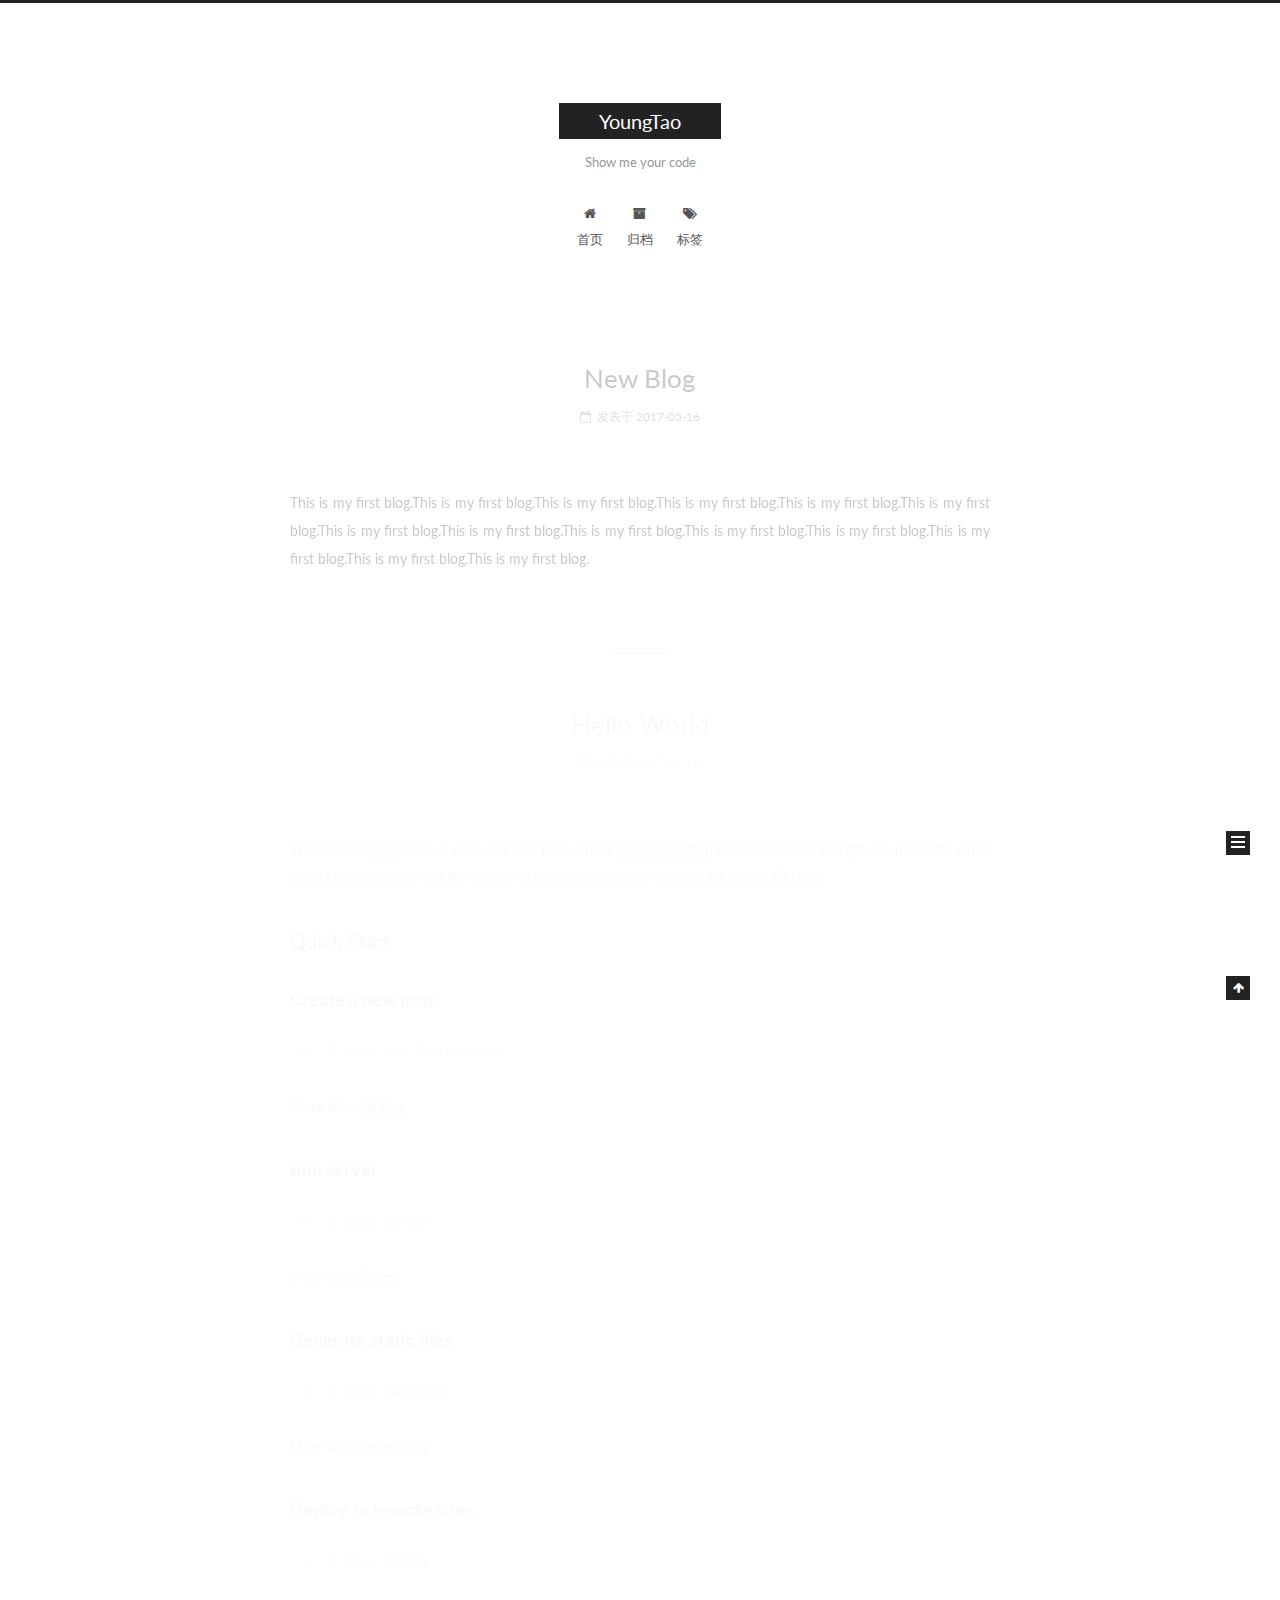
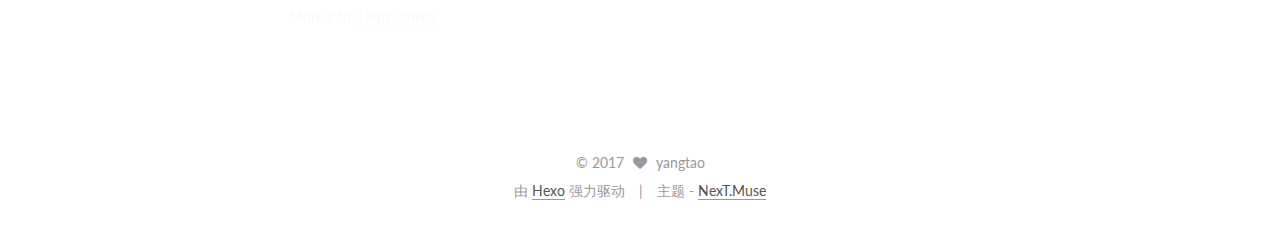
<file: index.html>
<!doctype html>



  


<html class="theme-next muse use-motion" lang="zh-Hans">
<head>
  <meta charset="UTF-8"/>
<meta http-equiv="X-UA-Compatible" content="IE=edge" />
<meta name="viewport" content="width=device-width, initial-scale=1, maximum-scale=1"/>






<meta http-equiv="Cache-Control" content="no-transform" />
<meta http-equiv="Cache-Control" content="no-siteapp" />















  
  
  <link href="/lib/fancybox/source/jquery.fancybox.css?v=2.1.5" rel="stylesheet" type="text/css" />




  
  
  
  

  
    
    
  

  

  

  

  

  
    
    
    <link href="//fonts.googleapis.com/css?family=Lato:300,300italic,400,400italic,700,700italic&subset=latin,latin-ext" rel="stylesheet" type="text/css">
  






<link href="/lib/font-awesome/css/font-awesome.min.css?v=4.6.2" rel="stylesheet" type="text/css" />

<link href="/css/main.css?v=5.1.1" rel="stylesheet" type="text/css" />


  <meta name="keywords" content="Hexo, NexT" />








  <link rel="shortcut icon" type="image/x-icon" href="/favicon.ico?v=5.1.1" />






<meta name="description" content="Nothing is impossible">
<meta property="og:type" content="website">
<meta property="og:title" content="YoungTao">
<meta property="og:url" content="http://yoursite.com/index.html">
<meta property="og:site_name" content="YoungTao">
<meta property="og:description" content="Nothing is impossible">
<meta name="twitter:card" content="summary">
<meta name="twitter:title" content="YoungTao">
<meta name="twitter:description" content="Nothing is impossible">



<script type="text/javascript" id="hexo.configurations">
  var NexT = window.NexT || {};
  var CONFIG = {
    root: '/',
    scheme: 'Muse',
    sidebar: {"position":"left","display":"post","offset":12,"offset_float":0,"b2t":false,"scrollpercent":false},
    fancybox: true,
    motion: true,
    duoshuo: {
      userId: '0',
      author: '博主'
    },
    algolia: {
      applicationID: '',
      apiKey: '',
      indexName: '',
      hits: {"per_page":10},
      labels: {"input_placeholder":"Search for Posts","hits_empty":"We didn't find any results for the search: ${query}","hits_stats":"${hits} results found in ${time} ms"}
    }
  };
</script>



  <link rel="canonical" href="http://yoursite.com/"/>





  <title>YoungTao</title>
</head>

<body itemscope itemtype="http://schema.org/WebPage" lang="zh-Hans">

  















  
  
    
  

  <div class="container sidebar-position-left 
   page-home 
 ">
    <div class="headband"></div>

    <header id="header" class="header" itemscope itemtype="http://schema.org/WPHeader">
      <div class="header-inner"><div class="site-brand-wrapper">
  <div class="site-meta ">
    

    <div class="custom-logo-site-title">
      <a href="/"  class="brand" rel="start">
        <span class="logo-line-before"><i></i></span>
        <span class="site-title">YoungTao</span>
        <span class="logo-line-after"><i></i></span>
      </a>
    </div>
      
        <p class="site-subtitle">Show me your code</p>
      
  </div>

  <div class="site-nav-toggle">
    <button>
      <span class="btn-bar"></span>
      <span class="btn-bar"></span>
      <span class="btn-bar"></span>
    </button>
  </div>
</div>

<nav class="site-nav">
  

  
    <ul id="menu" class="menu">
      
        
        <li class="menu-item menu-item-home">
          <a href="/" rel="section">
            
              <i class="menu-item-icon fa fa-fw fa-home"></i> <br />
            
            首页
          </a>
        </li>
      
        
        <li class="menu-item menu-item-archives">
          <a href="/archives" rel="section">
            
              <i class="menu-item-icon fa fa-fw fa-archive"></i> <br />
            
            归档
          </a>
        </li>
      
        
        <li class="menu-item menu-item-tags">
          <a href="/tags" rel="section">
            
              <i class="menu-item-icon fa fa-fw fa-tags"></i> <br />
            
            标签
          </a>
        </li>
      

      
    </ul>
  

  
</nav>



 </div>
    </header>

    <main id="main" class="main">
      <div class="main-inner">
        <div class="content-wrap">
          <div id="content" class="content">
            
  <section id="posts" class="posts-expand">
    
      

  

  
  
  

  <article class="post post-type-normal " itemscope itemtype="http://schema.org/Article">
    <link itemprop="mainEntityOfPage" href="http://yoursite.com/2017/05/16/New-Blog/">

    <span hidden itemprop="author" itemscope itemtype="http://schema.org/Person">
      <meta itemprop="name" content="yangtao">
      <meta itemprop="description" content="">
      <meta itemprop="image" content="/uploads/avatar.jpg">
    </span>

    <span hidden itemprop="publisher" itemscope itemtype="http://schema.org/Organization">
      <meta itemprop="name" content="YoungTao">
    </span>

    
      <header class="post-header">

        
        
          <h1 class="post-title" itemprop="name headline">
                
                <a class="post-title-link" href="/2017/05/16/New-Blog/" itemprop="url">New Blog</a></h1>
        

        <div class="post-meta">
          <span class="post-time">
            
              <span class="post-meta-item-icon">
                <i class="fa fa-calendar-o"></i>
              </span>
              
                <span class="post-meta-item-text">发表于</span>
              
              <time title="创建于" itemprop="dateCreated datePublished" datetime="2017-05-16T16:40:23+08:00">
                2017-05-16
              </time>
            

            

            
          </span>

          

          
            
          

          
          

          

          

          

        </div>
      </header>
    

    <div class="post-body" itemprop="articleBody">

      
      

      
        
          
            <p>This is my first blog.This is my first blog.This is my first blog.This is my first blog.This is my first blog.This is my first blog.This is my first blog.This is my first blog.This is my first blog.This is my first blog.This is my first blog.This is my first blog.This is my first blog.This is my first blog.</p>

          
        
      
    </div>

    <div>
      
    </div>

    <div>
      
    </div>

    <div>
      
    </div>

    <footer class="post-footer">
      

      

      

      
      
        <div class="post-eof"></div>
      
    </footer>
  </article>


    
      

  

  
  
  

  <article class="post post-type-normal " itemscope itemtype="http://schema.org/Article">
    <link itemprop="mainEntityOfPage" href="http://yoursite.com/2017/05/15/hello-world/">

    <span hidden itemprop="author" itemscope itemtype="http://schema.org/Person">
      <meta itemprop="name" content="yangtao">
      <meta itemprop="description" content="">
      <meta itemprop="image" content="/uploads/avatar.jpg">
    </span>

    <span hidden itemprop="publisher" itemscope itemtype="http://schema.org/Organization">
      <meta itemprop="name" content="YoungTao">
    </span>

    
      <header class="post-header">

        
        
          <h1 class="post-title" itemprop="name headline">
                
                <a class="post-title-link" href="/2017/05/15/hello-world/" itemprop="url">Hello World</a></h1>
        

        <div class="post-meta">
          <span class="post-time">
            
              <span class="post-meta-item-icon">
                <i class="fa fa-calendar-o"></i>
              </span>
              
                <span class="post-meta-item-text">发表于</span>
              
              <time title="创建于" itemprop="dateCreated datePublished" datetime="2017-05-15T18:24:27+08:00">
                2017-05-15
              </time>
            

            

            
          </span>

          

          
            
          

          
          

          

          

          

        </div>
      </header>
    

    <div class="post-body" itemprop="articleBody">

      
      

      
        
          
            <p>Welcome to <a href="https://hexo.io/" target="_blank" rel="external">Hexo</a>! This is your very first post. Check <a href="https://hexo.io/docs/" target="_blank" rel="external">documentation</a> for more info. If you get any problems when using Hexo, you can find the answer in <a href="https://hexo.io/docs/troubleshooting.html" target="_blank" rel="external">troubleshooting</a> or you can ask me on <a href="https://github.com/hexojs/hexo/issues" target="_blank" rel="external">GitHub</a>.</p>
<h2 id="Quick-Start"><a href="#Quick-Start" class="headerlink" title="Quick Start"></a>Quick Start</h2><h3 id="Create-a-new-post"><a href="#Create-a-new-post" class="headerlink" title="Create a new post"></a>Create a new post</h3><figure class="highlight bash"><table><tr><td class="gutter"><pre><div class="line">1</div></pre></td><td class="code"><pre><div class="line">$ hexo new <span class="string">"My New Post"</span></div></pre></td></tr></table></figure>
<p>More info: <a href="https://hexo.io/docs/writing.html" target="_blank" rel="external">Writing</a></p>
<h3 id="Run-server"><a href="#Run-server" class="headerlink" title="Run server"></a>Run server</h3><figure class="highlight bash"><table><tr><td class="gutter"><pre><div class="line">1</div></pre></td><td class="code"><pre><div class="line">$ hexo server</div></pre></td></tr></table></figure>
<p>More info: <a href="https://hexo.io/docs/server.html" target="_blank" rel="external">Server</a></p>
<h3 id="Generate-static-files"><a href="#Generate-static-files" class="headerlink" title="Generate static files"></a>Generate static files</h3><figure class="highlight bash"><table><tr><td class="gutter"><pre><div class="line">1</div></pre></td><td class="code"><pre><div class="line">$ hexo generate</div></pre></td></tr></table></figure>
<p>More info: <a href="https://hexo.io/docs/generating.html" target="_blank" rel="external">Generating</a></p>
<h3 id="Deploy-to-remote-sites"><a href="#Deploy-to-remote-sites" class="headerlink" title="Deploy to remote sites"></a>Deploy to remote sites</h3><figure class="highlight bash"><table><tr><td class="gutter"><pre><div class="line">1</div></pre></td><td class="code"><pre><div class="line">$ hexo deploy</div></pre></td></tr></table></figure>
<p>More info: <a href="https://hexo.io/docs/deployment.html" target="_blank" rel="external">Deployment</a></p>

          
        
      
    </div>

    <div>
      
    </div>

    <div>
      
    </div>

    <div>
      
    </div>

    <footer class="post-footer">
      

      

      

      
      
        <div class="post-eof"></div>
      
    </footer>
  </article>


    
  </section>

  


          </div>
          


          

        </div>
        
          
  
  <div class="sidebar-toggle">
    <div class="sidebar-toggle-line-wrap">
      <span class="sidebar-toggle-line sidebar-toggle-line-first"></span>
      <span class="sidebar-toggle-line sidebar-toggle-line-middle"></span>
      <span class="sidebar-toggle-line sidebar-toggle-line-last"></span>
    </div>
  </div>

  <aside id="sidebar" class="sidebar">
    <div class="sidebar-inner">

      

      

      <section class="site-overview sidebar-panel sidebar-panel-active">
        <div class="site-author motion-element" itemprop="author" itemscope itemtype="http://schema.org/Person">
          <img class="site-author-image" itemprop="image"
               src="/uploads/avatar.jpg"
               alt="yangtao" />
          <p class="site-author-name" itemprop="name">yangtao</p>
           
              <p class="site-description motion-element" itemprop="description">Nothing is impossible</p>
          
        </div>
        <nav class="site-state motion-element">

          
            <div class="site-state-item site-state-posts">
              <a href="/archives">
                <span class="site-state-item-count">2</span>
                <span class="site-state-item-name">日志</span>
              </a>
            </div>
          

          

          

        </nav>

        

        <div class="links-of-author motion-element">
          
        </div>

        
        

        
        

        


      </section>

      

      

    </div>
  </aside>


        
      </div>
    </main>

    <footer id="footer" class="footer">
      <div class="footer-inner">
        <div class="copyright" >
  
  &copy; 
  <span itemprop="copyrightYear">2017</span>
  <span class="with-love">
    <i class="fa fa-heart"></i>
  </span>
  <span class="author" itemprop="copyrightHolder">yangtao</span>
</div>


<div class="powered-by">
  由 <a class="theme-link" href="https://hexo.io">Hexo</a> 强力驱动
</div>

<div class="theme-info">
  主题 -
  <a class="theme-link" href="https://github.com/iissnan/hexo-theme-next">
    NexT.Muse
  </a>
</div>


        

        
      </div>
    </footer>

    
      <div class="back-to-top">
        <i class="fa fa-arrow-up"></i>
        
      </div>
    

  </div>

  

<script type="text/javascript">
  if (Object.prototype.toString.call(window.Promise) !== '[object Function]') {
    window.Promise = null;
  }
</script>









  












  
  <script type="text/javascript" src="/lib/jquery/index.js?v=2.1.3"></script>

  
  <script type="text/javascript" src="/lib/fastclick/lib/fastclick.min.js?v=1.0.6"></script>

  
  <script type="text/javascript" src="/lib/jquery_lazyload/jquery.lazyload.js?v=1.9.7"></script>

  
  <script type="text/javascript" src="/lib/velocity/velocity.min.js?v=1.2.1"></script>

  
  <script type="text/javascript" src="/lib/velocity/velocity.ui.min.js?v=1.2.1"></script>

  
  <script type="text/javascript" src="/lib/fancybox/source/jquery.fancybox.pack.js?v=2.1.5"></script>


  


  <script type="text/javascript" src="/js/src/utils.js?v=5.1.1"></script>

  <script type="text/javascript" src="/js/src/motion.js?v=5.1.1"></script>



  
  

  

  


  <script type="text/javascript" src="/js/src/bootstrap.js?v=5.1.1"></script>



  


  




	





  





  





  






  





  

  

  

  

  

</body>
</html>
</file>
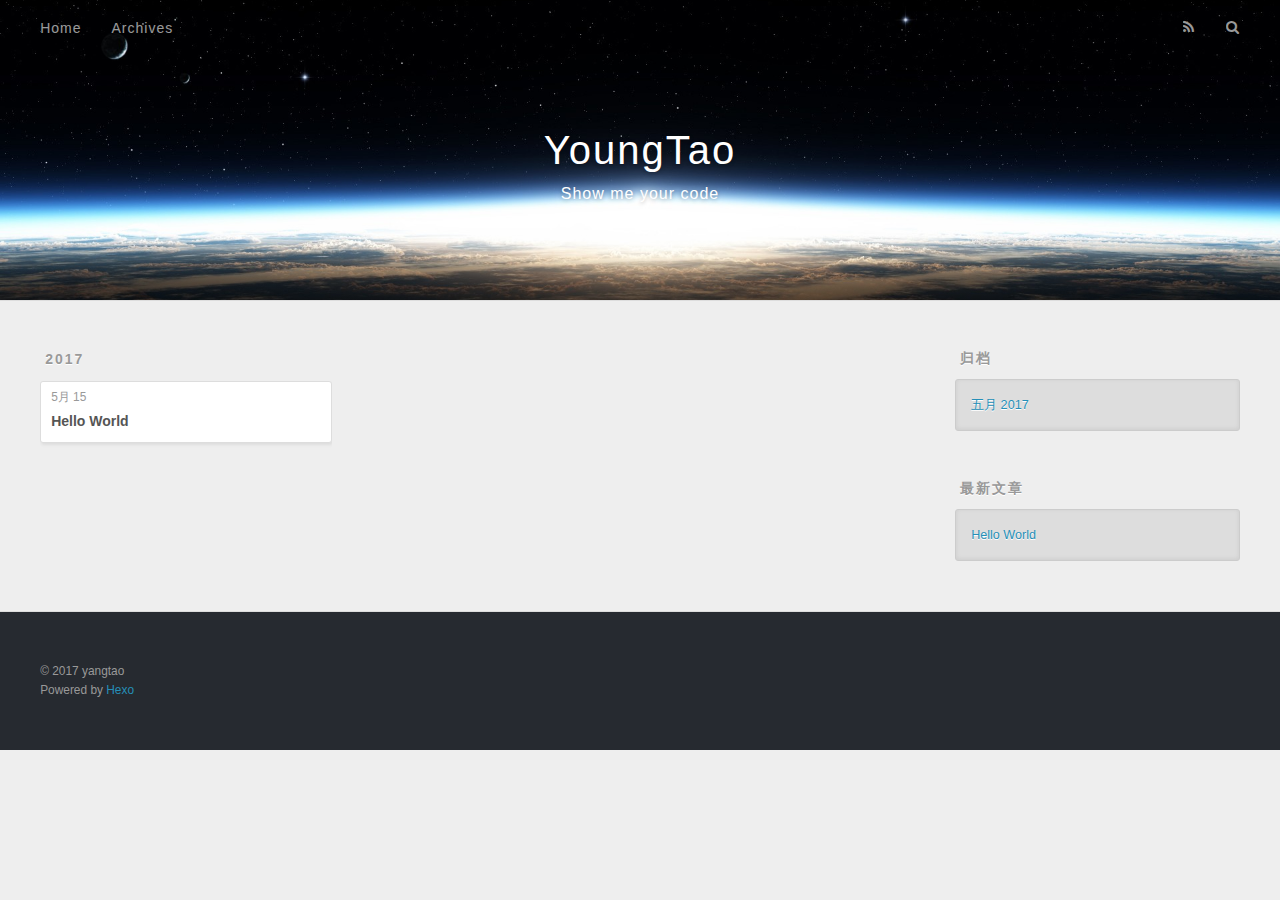
<file: archives/index.html>
<!DOCTYPE html>
<html>
<head>
  <meta charset="utf-8">
  
  <title>归档 | YoungTao</title>
  <meta name="viewport" content="width=device-width, initial-scale=1, maximum-scale=1">
  <meta name="description" content="Nothing is impossible">
<meta property="og:type" content="website">
<meta property="og:title" content="YoungTao">
<meta property="og:url" content="http://yoursite.com/archives/index.html">
<meta property="og:site_name" content="YoungTao">
<meta property="og:description" content="Nothing is impossible">
<meta name="twitter:card" content="summary">
<meta name="twitter:title" content="YoungTao">
<meta name="twitter:description" content="Nothing is impossible">
  
    <link rel="alternate" href="/atom.xml" title="YoungTao" type="application/atom+xml">
  
  
    <link rel="icon" href="/favicon.png">
  
  
    <link href="//fonts.googleapis.com/css?family=Source+Code+Pro" rel="stylesheet" type="text/css">
  
  <link rel="stylesheet" href="/css/style.css">
  

</head>

<body>
  <div id="container">
    <div id="wrap">
      <header id="header">
  <div id="banner"></div>
  <div id="header-outer" class="outer">
    <div id="header-title" class="inner">
      <h1 id="logo-wrap">
        <a href="/" id="logo">YoungTao</a>
      </h1>
      
        <h2 id="subtitle-wrap">
          <a href="/" id="subtitle">Show me your code</a>
        </h2>
      
    </div>
    <div id="header-inner" class="inner">
      <nav id="main-nav">
        <a id="main-nav-toggle" class="nav-icon"></a>
        
          <a class="main-nav-link" href="/">Home</a>
        
          <a class="main-nav-link" href="/archives">Archives</a>
        
      </nav>
      <nav id="sub-nav">
        
          <a id="nav-rss-link" class="nav-icon" href="/atom.xml" title="RSS Feed"></a>
        
        <a id="nav-search-btn" class="nav-icon" title="搜索"></a>
      </nav>
      <div id="search-form-wrap">
        <form action="//google.com/search" method="get" accept-charset="UTF-8" class="search-form"><input type="search" name="q" class="search-form-input" placeholder="Search"><button type="submit" class="search-form-submit">&#xF002;</button><input type="hidden" name="sitesearch" value="http://yoursite.com"></form>
      </div>
    </div>
  </div>
</header>
      <div class="outer">
        <section id="main">
  
  
    
    
      
      
      <section class="archives-wrap">
        <div class="archive-year-wrap">
          <a href="/archives/2017" class="archive-year">2017</a>
        </div>
        <div class="archives">
    
    <article class="archive-article archive-type-post">
  <div class="archive-article-inner">
    <header class="archive-article-header">
      <a href="/2017/05/15/hello-world/" class="archive-article-date">
  <time datetime="2017-05-15T10:24:27.000Z" itemprop="datePublished">5月 15</time>
</a>
      
  
    <h1 itemprop="name">
      <a class="archive-article-title" href="/2017/05/15/hello-world/">Hello World</a>
    </h1>
  

    </header>
  </div>
</article>
  
  
    </div></section>
  

</section>
        
          <aside id="sidebar">
  
    

  
    

  
    
  
    
  <div class="widget-wrap">
    <h3 class="widget-title">归档</h3>
    <div class="widget">
      <ul class="archive-list"><li class="archive-list-item"><a class="archive-list-link" href="/archives/2017/05/">五月 2017</a></li></ul>
    </div>
  </div>


  
    
  <div class="widget-wrap">
    <h3 class="widget-title">最新文章</h3>
    <div class="widget">
      <ul>
        
          <li>
            <a href="/2017/05/15/hello-world/">Hello World</a>
          </li>
        
      </ul>
    </div>
  </div>

  
</aside>
        
      </div>
      <footer id="footer">
  
  <div class="outer">
    <div id="footer-info" class="inner">
      &copy; 2017 yangtao<br>
      Powered by <a href="http://hexo.io/" target="_blank">Hexo</a>
    </div>
  </div>
</footer>
    </div>
    <nav id="mobile-nav">
  
    <a href="/" class="mobile-nav-link">Home</a>
  
    <a href="/archives" class="mobile-nav-link">Archives</a>
  
</nav>
    

<script src="//ajax.googleapis.com/ajax/libs/jquery/2.0.3/jquery.min.js"></script>


  <link rel="stylesheet" href="/fancybox/jquery.fancybox.css">
  <script src="/fancybox/jquery.fancybox.pack.js"></script>


<script src="/js/script.js"></script>

  </div>
</body>
</html>
</file>
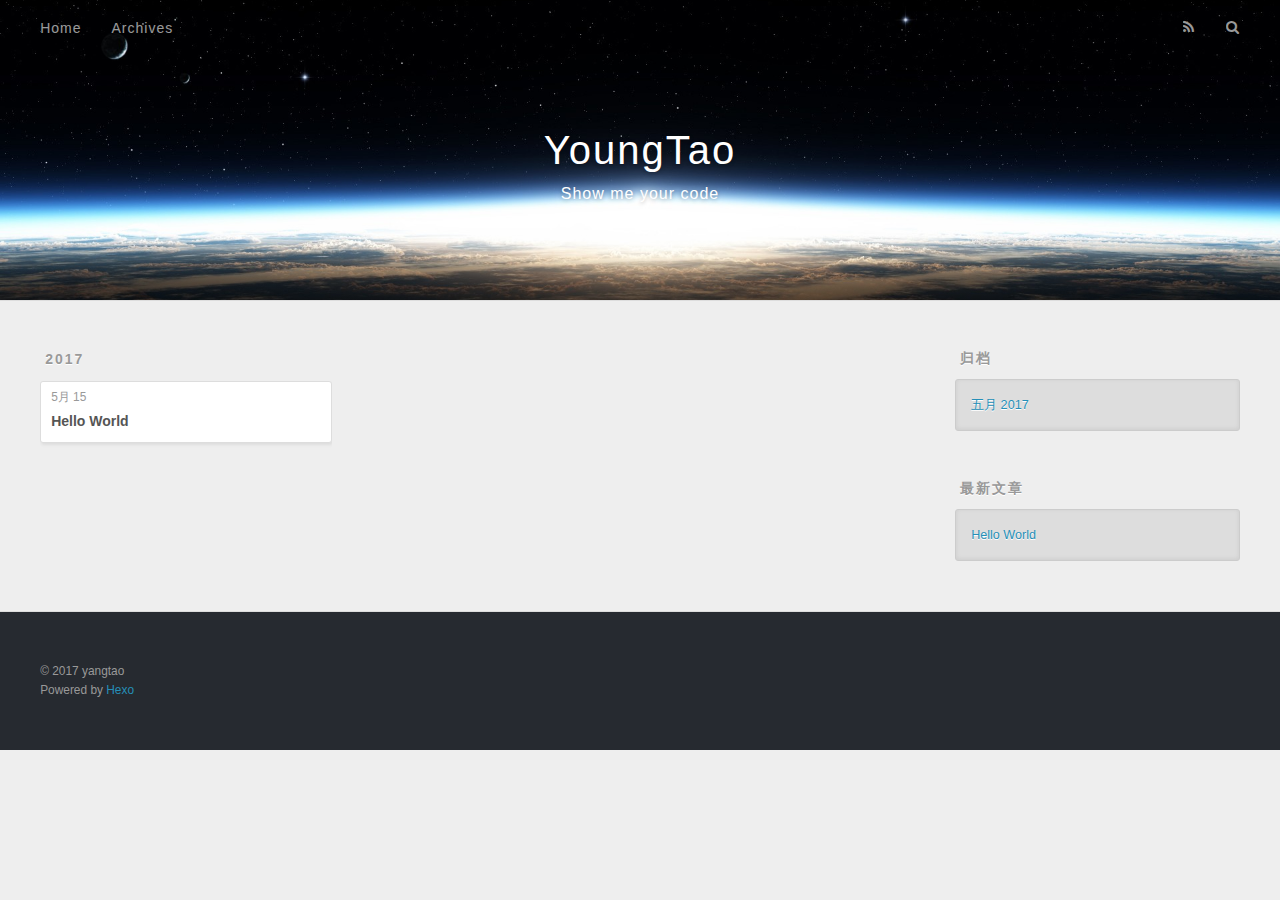
<file: archives/2017/index.html>
<!DOCTYPE html>
<html>
<head>
  <meta charset="utf-8">
  
  <title>归档: 2017 | YoungTao</title>
  <meta name="viewport" content="width=device-width, initial-scale=1, maximum-scale=1">
  <meta name="description" content="Nothing is impossible">
<meta property="og:type" content="website">
<meta property="og:title" content="YoungTao">
<meta property="og:url" content="http://yoursite.com/archives/2017/index.html">
<meta property="og:site_name" content="YoungTao">
<meta property="og:description" content="Nothing is impossible">
<meta name="twitter:card" content="summary">
<meta name="twitter:title" content="YoungTao">
<meta name="twitter:description" content="Nothing is impossible">
  
    <link rel="alternate" href="/atom.xml" title="YoungTao" type="application/atom+xml">
  
  
    <link rel="icon" href="/favicon.png">
  
  
    <link href="//fonts.googleapis.com/css?family=Source+Code+Pro" rel="stylesheet" type="text/css">
  
  <link rel="stylesheet" href="/css/style.css">
  

</head>

<body>
  <div id="container">
    <div id="wrap">
      <header id="header">
  <div id="banner"></div>
  <div id="header-outer" class="outer">
    <div id="header-title" class="inner">
      <h1 id="logo-wrap">
        <a href="/" id="logo">YoungTao</a>
      </h1>
      
        <h2 id="subtitle-wrap">
          <a href="/" id="subtitle">Show me your code</a>
        </h2>
      
    </div>
    <div id="header-inner" class="inner">
      <nav id="main-nav">
        <a id="main-nav-toggle" class="nav-icon"></a>
        
          <a class="main-nav-link" href="/">Home</a>
        
          <a class="main-nav-link" href="/archives">Archives</a>
        
      </nav>
      <nav id="sub-nav">
        
          <a id="nav-rss-link" class="nav-icon" href="/atom.xml" title="RSS Feed"></a>
        
        <a id="nav-search-btn" class="nav-icon" title="搜索"></a>
      </nav>
      <div id="search-form-wrap">
        <form action="//google.com/search" method="get" accept-charset="UTF-8" class="search-form"><input type="search" name="q" class="search-form-input" placeholder="Search"><button type="submit" class="search-form-submit">&#xF002;</button><input type="hidden" name="sitesearch" value="http://yoursite.com"></form>
      </div>
    </div>
  </div>
</header>
      <div class="outer">
        <section id="main">
  
  
    
    
      
      
      <section class="archives-wrap">
        <div class="archive-year-wrap">
          <a href="/archives/2017" class="archive-year">2017</a>
        </div>
        <div class="archives">
    
    <article class="archive-article archive-type-post">
  <div class="archive-article-inner">
    <header class="archive-article-header">
      <a href="/2017/05/15/hello-world/" class="archive-article-date">
  <time datetime="2017-05-15T10:24:27.000Z" itemprop="datePublished">5月 15</time>
</a>
      
  
    <h1 itemprop="name">
      <a class="archive-article-title" href="/2017/05/15/hello-world/">Hello World</a>
    </h1>
  

    </header>
  </div>
</article>
  
  
    </div></section>
  

</section>
        
          <aside id="sidebar">
  
    

  
    

  
    
  
    
  <div class="widget-wrap">
    <h3 class="widget-title">归档</h3>
    <div class="widget">
      <ul class="archive-list"><li class="archive-list-item"><a class="archive-list-link" href="/archives/2017/05/">五月 2017</a></li></ul>
    </div>
  </div>


  
    
  <div class="widget-wrap">
    <h3 class="widget-title">最新文章</h3>
    <div class="widget">
      <ul>
        
          <li>
            <a href="/2017/05/15/hello-world/">Hello World</a>
          </li>
        
      </ul>
    </div>
  </div>

  
</aside>
        
      </div>
      <footer id="footer">
  
  <div class="outer">
    <div id="footer-info" class="inner">
      &copy; 2017 yangtao<br>
      Powered by <a href="http://hexo.io/" target="_blank">Hexo</a>
    </div>
  </div>
</footer>
    </div>
    <nav id="mobile-nav">
  
    <a href="/" class="mobile-nav-link">Home</a>
  
    <a href="/archives" class="mobile-nav-link">Archives</a>
  
</nav>
    

<script src="//ajax.googleapis.com/ajax/libs/jquery/2.0.3/jquery.min.js"></script>


  <link rel="stylesheet" href="/fancybox/jquery.fancybox.css">
  <script src="/fancybox/jquery.fancybox.pack.js"></script>


<script src="/js/script.js"></script>

  </div>
</body>
</html>
</file>
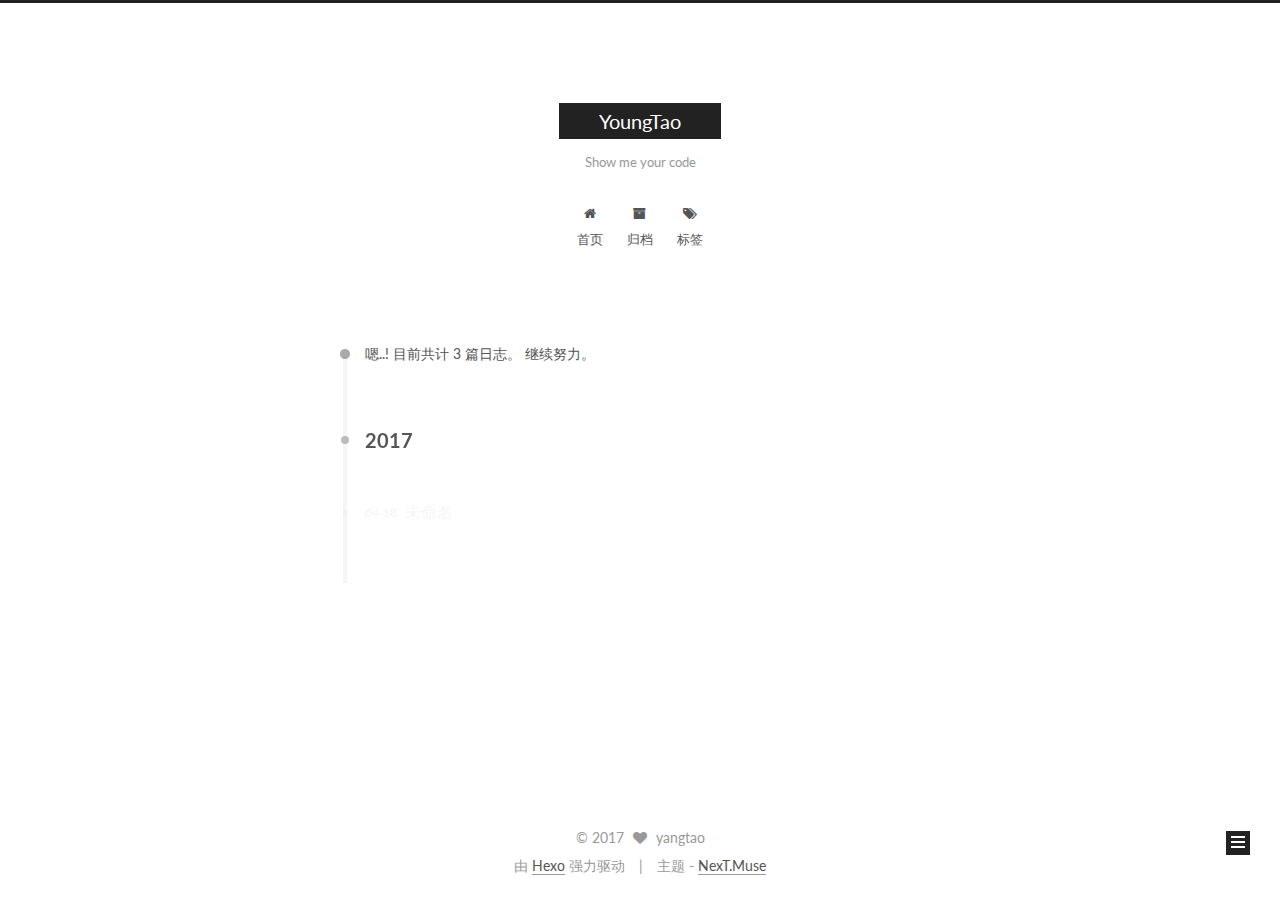
<file: archives/2017/04/index.html>
<!doctype html>



  


<html class="theme-next muse use-motion" lang="zh-Hans">
<head>
  <meta charset="UTF-8"/>
<meta http-equiv="X-UA-Compatible" content="IE=edge" />
<meta name="viewport" content="width=device-width, initial-scale=1, maximum-scale=1"/>






<meta http-equiv="Cache-Control" content="no-transform" />
<meta http-equiv="Cache-Control" content="no-siteapp" />















  
  
  <link href="/lib/fancybox/source/jquery.fancybox.css?v=2.1.5" rel="stylesheet" type="text/css" />




  
  
  
  

  
    
    
  

  

  

  

  

  
    
    
    <link href="//fonts.googleapis.com/css?family=Lato:300,300italic,400,400italic,700,700italic&subset=latin,latin-ext" rel="stylesheet" type="text/css">
  






<link href="/lib/font-awesome/css/font-awesome.min.css?v=4.6.2" rel="stylesheet" type="text/css" />

<link href="/css/main.css?v=5.1.1" rel="stylesheet" type="text/css" />


  <meta name="keywords" content="Hexo, NexT" />








  <link rel="shortcut icon" type="image/x-icon" href="/favicon.ico?v=5.1.1" />






<meta name="description" content="Nothing is impossible">
<meta property="og:type" content="website">
<meta property="og:title" content="YoungTao">
<meta property="og:url" content="http://yoursite.com/archives/2017/04/index.html">
<meta property="og:site_name" content="YoungTao">
<meta property="og:description" content="Nothing is impossible">
<meta name="twitter:card" content="summary">
<meta name="twitter:title" content="YoungTao">
<meta name="twitter:description" content="Nothing is impossible">



<script type="text/javascript" id="hexo.configurations">
  var NexT = window.NexT || {};
  var CONFIG = {
    root: '/',
    scheme: 'Muse',
    sidebar: {"position":"left","display":"post","offset":12,"offset_float":0,"b2t":false,"scrollpercent":false},
    fancybox: true,
    motion: true,
    duoshuo: {
      userId: '0',
      author: '博主'
    },
    algolia: {
      applicationID: '',
      apiKey: '',
      indexName: '',
      hits: {"per_page":10},
      labels: {"input_placeholder":"Search for Posts","hits_empty":"We didn't find any results for the search: ${query}","hits_stats":"${hits} results found in ${time} ms"}
    }
  };
</script>



  <link rel="canonical" href="http://yoursite.com/archives/2017/04/"/>





  <title>归档 | YoungTao</title>
</head>

<body itemscope itemtype="http://schema.org/WebPage" lang="zh-Hans">

  















  
  
    
  

  <div class="container sidebar-position-left  page-archive  ">
    <div class="headband"></div>

    <header id="header" class="header" itemscope itemtype="http://schema.org/WPHeader">
      <div class="header-inner"><div class="site-brand-wrapper">
  <div class="site-meta ">
    

    <div class="custom-logo-site-title">
      <a href="/"  class="brand" rel="start">
        <span class="logo-line-before"><i></i></span>
        <span class="site-title">YoungTao</span>
        <span class="logo-line-after"><i></i></span>
      </a>
    </div>
      
        <p class="site-subtitle">Show me your code</p>
      
  </div>

  <div class="site-nav-toggle">
    <button>
      <span class="btn-bar"></span>
      <span class="btn-bar"></span>
      <span class="btn-bar"></span>
    </button>
  </div>
</div>

<nav class="site-nav">
  

  
    <ul id="menu" class="menu">
      
        
        <li class="menu-item menu-item-home">
          <a href="/" rel="section">
            
              <i class="menu-item-icon fa fa-fw fa-home"></i> <br />
            
            首页
          </a>
        </li>
      
        
        <li class="menu-item menu-item-archives">
          <a href="/archives" rel="section">
            
              <i class="menu-item-icon fa fa-fw fa-archive"></i> <br />
            
            归档
          </a>
        </li>
      
        
        <li class="menu-item menu-item-tags">
          <a href="/tags" rel="section">
            
              <i class="menu-item-icon fa fa-fw fa-tags"></i> <br />
            
            标签
          </a>
        </li>
      

      
    </ul>
  

  
</nav>



 </div>
    </header>

    <main id="main" class="main">
      <div class="main-inner">
        <div class="content-wrap">
          <div id="content" class="content">
            

  <section id="posts" class="posts-collapse">
    <span class="archive-move-on"></span>

    <span class="archive-page-counter">
      
      
      
        
      
      嗯..! 目前共计 3 篇日志。 继续努力。
    </span>

    

      
      
      

      
        
        <div class="collection-title">
          <h2 class="archive-year motion-element" id="archive-year-2017">2017</h2>
        </div>
      
      

      

  <article class="post post-type-normal" itemscope itemtype="http://schema.org/Article">
    <header class="post-header">

      <h2 class="post-title">
        
            <a class="post-title-link" href="/2017/04/18/为TODO添加警告/" itemprop="url">
              
                <span itemprop="name">未命名</span>
              
            </a>
        
      </h2>

      <div class="post-meta">
        <time class="post-time" itemprop="dateCreated"
              datetime="2017-04-18T12:52:52+08:00"
              content="2017-04-18" >
          04-18
        </time>
      </div>

    </header>
  </article>



    

  </section>

  



          </div>
          


          

        </div>
        
          
  
  <div class="sidebar-toggle">
    <div class="sidebar-toggle-line-wrap">
      <span class="sidebar-toggle-line sidebar-toggle-line-first"></span>
      <span class="sidebar-toggle-line sidebar-toggle-line-middle"></span>
      <span class="sidebar-toggle-line sidebar-toggle-line-last"></span>
    </div>
  </div>

  <aside id="sidebar" class="sidebar">
    <div class="sidebar-inner">

      

      

      <section class="site-overview sidebar-panel sidebar-panel-active">
        <div class="site-author motion-element" itemprop="author" itemscope itemtype="http://schema.org/Person">
          <img class="site-author-image" itemprop="image"
               src="/uploads/avatar.jpg"
               alt="yangtao" />
          <p class="site-author-name" itemprop="name">yangtao</p>
           
              <p class="site-description motion-element" itemprop="description">Nothing is impossible</p>
          
        </div>
        <nav class="site-state motion-element">

          
            <div class="site-state-item site-state-posts">
              <a href="/archives">
                <span class="site-state-item-count">3</span>
                <span class="site-state-item-name">日志</span>
              </a>
            </div>
          

          

          

        </nav>

        

        <div class="links-of-author motion-element">
          
        </div>

        
        

        
        

        


      </section>

      

      

    </div>
  </aside>


        
      </div>
    </main>

    <footer id="footer" class="footer">
      <div class="footer-inner">
        <div class="copyright" >
  
  &copy; 
  <span itemprop="copyrightYear">2017</span>
  <span class="with-love">
    <i class="fa fa-heart"></i>
  </span>
  <span class="author" itemprop="copyrightHolder">yangtao</span>
</div>


<div class="powered-by">
  由 <a class="theme-link" href="https://hexo.io">Hexo</a> 强力驱动
</div>

<div class="theme-info">
  主题 -
  <a class="theme-link" href="https://github.com/iissnan/hexo-theme-next">
    NexT.Muse
  </a>
</div>


        

        
      </div>
    </footer>

    
      <div class="back-to-top">
        <i class="fa fa-arrow-up"></i>
        
      </div>
    

  </div>

  

<script type="text/javascript">
  if (Object.prototype.toString.call(window.Promise) !== '[object Function]') {
    window.Promise = null;
  }
</script>









  












  
  <script type="text/javascript" src="/lib/jquery/index.js?v=2.1.3"></script>

  
  <script type="text/javascript" src="/lib/fastclick/lib/fastclick.min.js?v=1.0.6"></script>

  
  <script type="text/javascript" src="/lib/jquery_lazyload/jquery.lazyload.js?v=1.9.7"></script>

  
  <script type="text/javascript" src="/lib/velocity/velocity.min.js?v=1.2.1"></script>

  
  <script type="text/javascript" src="/lib/velocity/velocity.ui.min.js?v=1.2.1"></script>

  
  <script type="text/javascript" src="/lib/fancybox/source/jquery.fancybox.pack.js?v=2.1.5"></script>


  


  <script type="text/javascript" src="/js/src/utils.js?v=5.1.1"></script>

  <script type="text/javascript" src="/js/src/motion.js?v=5.1.1"></script>



  
  

  
  
    <script type="text/javascript" id="motion.page.archive">
      $('.archive-year').velocity('transition.slideLeftIn');
    </script>
  


  


  <script type="text/javascript" src="/js/src/bootstrap.js?v=5.1.1"></script>



  


  




	





  





  





  






  





  

  

  

  

  

</body>
</html>
</file>
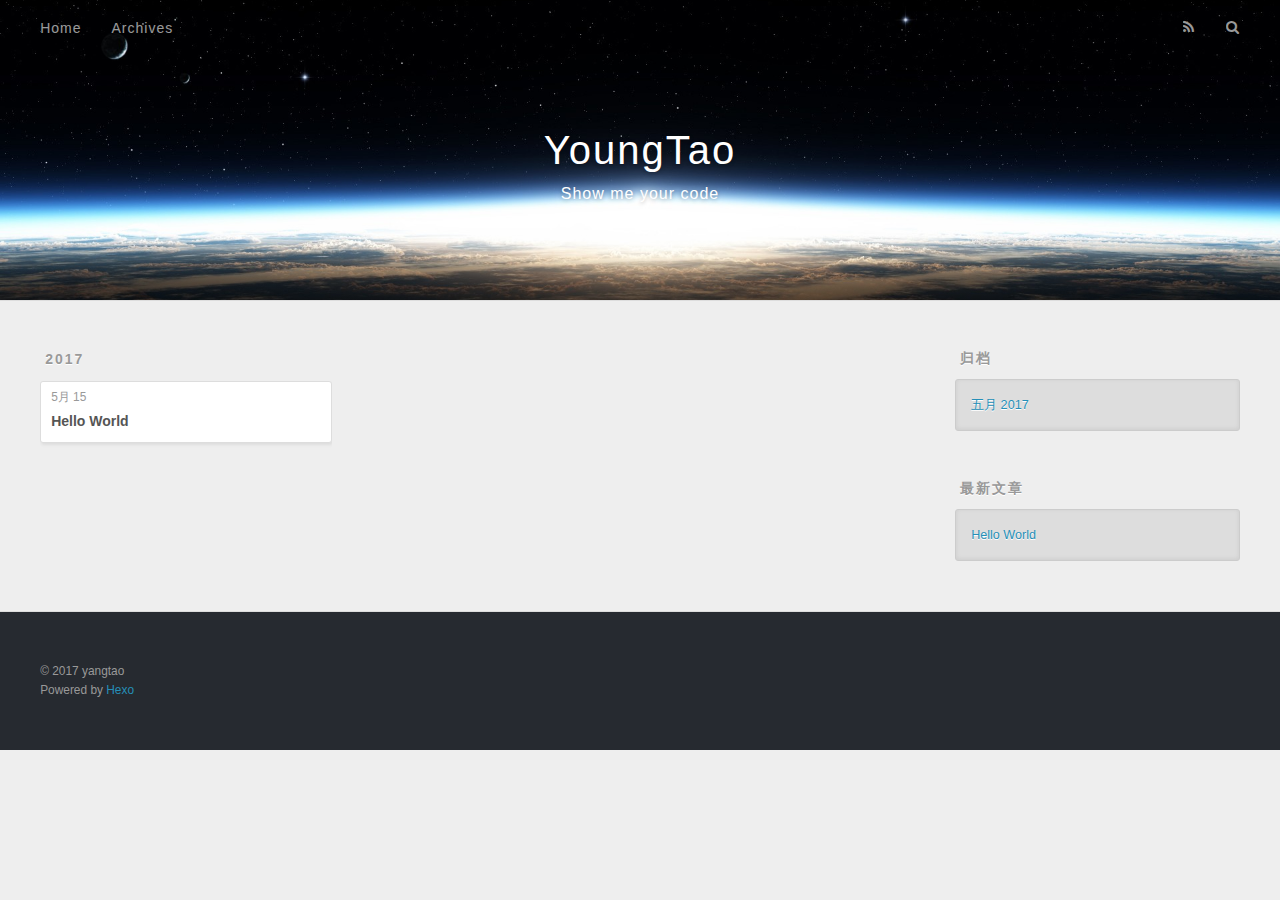
<file: archives/2017/05/index.html>
<!DOCTYPE html>
<html>
<head>
  <meta charset="utf-8">
  
  <title>归档: 2017/5 | YoungTao</title>
  <meta name="viewport" content="width=device-width, initial-scale=1, maximum-scale=1">
  <meta name="description" content="Nothing is impossible">
<meta property="og:type" content="website">
<meta property="og:title" content="YoungTao">
<meta property="og:url" content="http://yoursite.com/archives/2017/05/index.html">
<meta property="og:site_name" content="YoungTao">
<meta property="og:description" content="Nothing is impossible">
<meta name="twitter:card" content="summary">
<meta name="twitter:title" content="YoungTao">
<meta name="twitter:description" content="Nothing is impossible">
  
    <link rel="alternate" href="/atom.xml" title="YoungTao" type="application/atom+xml">
  
  
    <link rel="icon" href="/favicon.png">
  
  
    <link href="//fonts.googleapis.com/css?family=Source+Code+Pro" rel="stylesheet" type="text/css">
  
  <link rel="stylesheet" href="/css/style.css">
  

</head>

<body>
  <div id="container">
    <div id="wrap">
      <header id="header">
  <div id="banner"></div>
  <div id="header-outer" class="outer">
    <div id="header-title" class="inner">
      <h1 id="logo-wrap">
        <a href="/" id="logo">YoungTao</a>
      </h1>
      
        <h2 id="subtitle-wrap">
          <a href="/" id="subtitle">Show me your code</a>
        </h2>
      
    </div>
    <div id="header-inner" class="inner">
      <nav id="main-nav">
        <a id="main-nav-toggle" class="nav-icon"></a>
        
          <a class="main-nav-link" href="/">Home</a>
        
          <a class="main-nav-link" href="/archives">Archives</a>
        
      </nav>
      <nav id="sub-nav">
        
          <a id="nav-rss-link" class="nav-icon" href="/atom.xml" title="RSS Feed"></a>
        
        <a id="nav-search-btn" class="nav-icon" title="搜索"></a>
      </nav>
      <div id="search-form-wrap">
        <form action="//google.com/search" method="get" accept-charset="UTF-8" class="search-form"><input type="search" name="q" class="search-form-input" placeholder="Search"><button type="submit" class="search-form-submit">&#xF002;</button><input type="hidden" name="sitesearch" value="http://yoursite.com"></form>
      </div>
    </div>
  </div>
</header>
      <div class="outer">
        <section id="main">
  
  
    
    
      
      
      <section class="archives-wrap">
        <div class="archive-year-wrap">
          <a href="/archives/2017" class="archive-year">2017</a>
        </div>
        <div class="archives">
    
    <article class="archive-article archive-type-post">
  <div class="archive-article-inner">
    <header class="archive-article-header">
      <a href="/2017/05/15/hello-world/" class="archive-article-date">
  <time datetime="2017-05-15T10:24:27.000Z" itemprop="datePublished">5月 15</time>
</a>
      
  
    <h1 itemprop="name">
      <a class="archive-article-title" href="/2017/05/15/hello-world/">Hello World</a>
    </h1>
  

    </header>
  </div>
</article>
  
  
    </div></section>
  

</section>
        
          <aside id="sidebar">
  
    

  
    

  
    
  
    
  <div class="widget-wrap">
    <h3 class="widget-title">归档</h3>
    <div class="widget">
      <ul class="archive-list"><li class="archive-list-item"><a class="archive-list-link" href="/archives/2017/05/">五月 2017</a></li></ul>
    </div>
  </div>


  
    
  <div class="widget-wrap">
    <h3 class="widget-title">最新文章</h3>
    <div class="widget">
      <ul>
        
          <li>
            <a href="/2017/05/15/hello-world/">Hello World</a>
          </li>
        
      </ul>
    </div>
  </div>

  
</aside>
        
      </div>
      <footer id="footer">
  
  <div class="outer">
    <div id="footer-info" class="inner">
      &copy; 2017 yangtao<br>
      Powered by <a href="http://hexo.io/" target="_blank">Hexo</a>
    </div>
  </div>
</footer>
    </div>
    <nav id="mobile-nav">
  
    <a href="/" class="mobile-nav-link">Home</a>
  
    <a href="/archives" class="mobile-nav-link">Archives</a>
  
</nav>
    

<script src="//ajax.googleapis.com/ajax/libs/jquery/2.0.3/jquery.min.js"></script>


  <link rel="stylesheet" href="/fancybox/jquery.fancybox.css">
  <script src="/fancybox/jquery.fancybox.pack.js"></script>


<script src="/js/script.js"></script>

  </div>
</body>
</html>
</file>
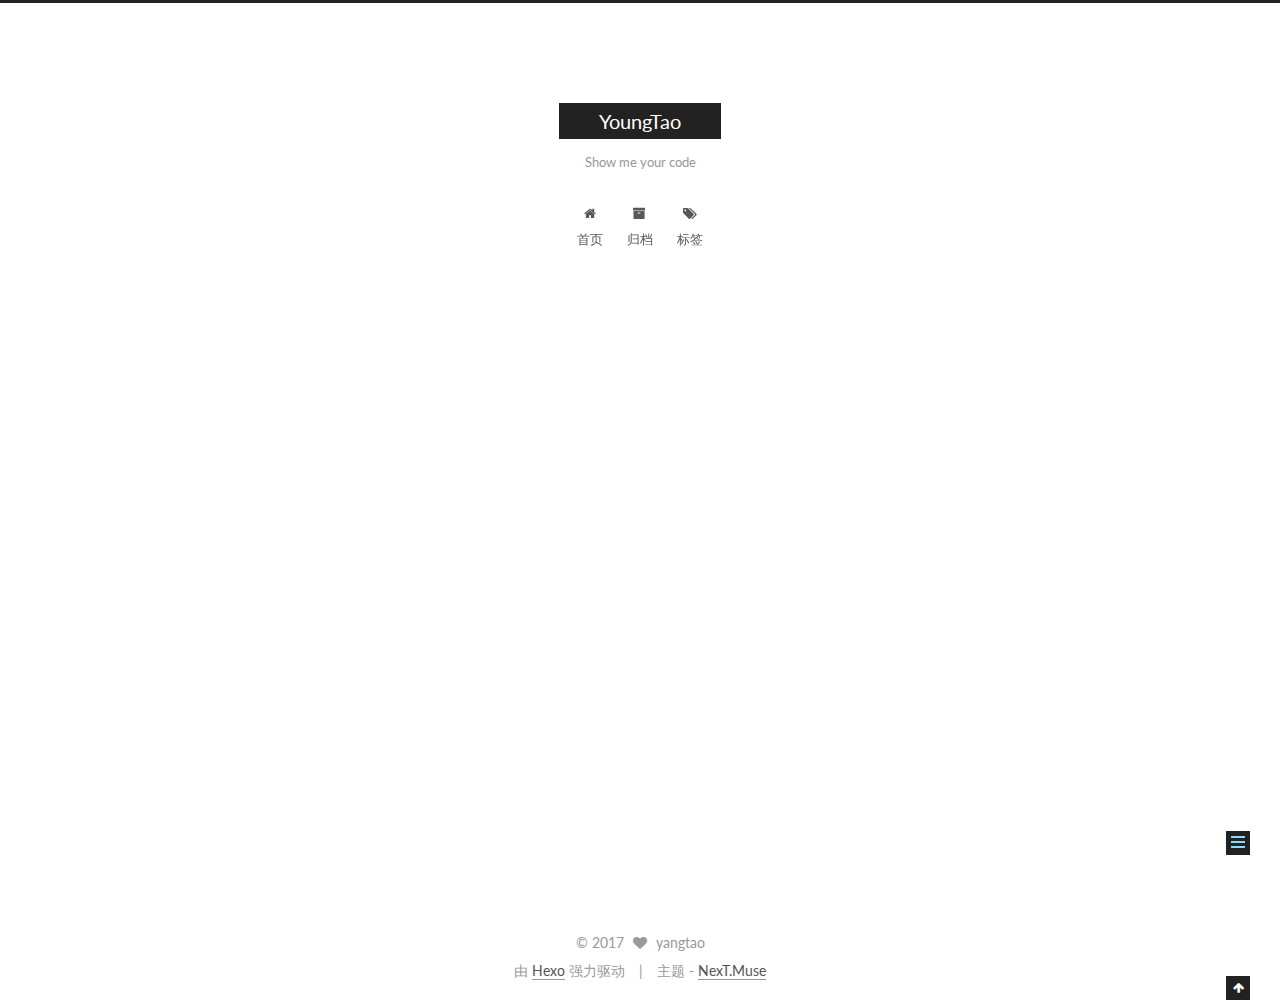
<file: 2017/04/18/为TODO添加警告/index.html>
<!doctype html>



  


<html class="theme-next muse use-motion" lang="zh-Hans">
<head>
  <meta charset="UTF-8"/>
<meta http-equiv="X-UA-Compatible" content="IE=edge" />
<meta name="viewport" content="width=device-width, initial-scale=1, maximum-scale=1"/>






<meta http-equiv="Cache-Control" content="no-transform" />
<meta http-equiv="Cache-Control" content="no-siteapp" />















  
  
  <link href="/lib/fancybox/source/jquery.fancybox.css?v=2.1.5" rel="stylesheet" type="text/css" />




  
  
  
  

  
    
    
  

  

  

  

  

  
    
    
    <link href="//fonts.googleapis.com/css?family=Lato:300,300italic,400,400italic,700,700italic&subset=latin,latin-ext" rel="stylesheet" type="text/css">
  






<link href="/lib/font-awesome/css/font-awesome.min.css?v=4.6.2" rel="stylesheet" type="text/css" />

<link href="/css/main.css?v=5.1.1" rel="stylesheet" type="text/css" />


  <meta name="keywords" content="Hexo, NexT" />








  <link rel="shortcut icon" type="image/x-icon" href="/favicon.ico?v=5.1.1" />






<meta name="description" content="让工程里的TODO注释显示警告!">
<meta property="og:type" content="article">
<meta property="og:title" content="YoungTao">
<meta property="og:url" content="http://yoursite.com/2017/04/18/为TODO添加警告/index.html">
<meta property="og:site_name" content="YoungTao">
<meta property="og:description" content="让工程里的TODO注释显示警告!">
<meta property="og:updated_time" content="2017-05-16T09:04:50.000Z">
<meta name="twitter:card" content="summary">
<meta name="twitter:title" content="YoungTao">
<meta name="twitter:description" content="让工程里的TODO注释显示警告!">



<script type="text/javascript" id="hexo.configurations">
  var NexT = window.NexT || {};
  var CONFIG = {
    root: '/',
    scheme: 'Muse',
    sidebar: {"position":"left","display":"post","offset":12,"offset_float":0,"b2t":false,"scrollpercent":false},
    fancybox: true,
    motion: true,
    duoshuo: {
      userId: '0',
      author: '博主'
    },
    algolia: {
      applicationID: '',
      apiKey: '',
      indexName: '',
      hits: {"per_page":10},
      labels: {"input_placeholder":"Search for Posts","hits_empty":"We didn't find any results for the search: ${query}","hits_stats":"${hits} results found in ${time} ms"}
    }
  };
</script>



  <link rel="canonical" href="http://yoursite.com/2017/04/18/为TODO添加警告/"/>





  <title> | YoungTao</title>
</head>

<body itemscope itemtype="http://schema.org/WebPage" lang="zh-Hans">

  















  
  
    
  

  <div class="container sidebar-position-left page-post-detail ">
    <div class="headband"></div>

    <header id="header" class="header" itemscope itemtype="http://schema.org/WPHeader">
      <div class="header-inner"><div class="site-brand-wrapper">
  <div class="site-meta ">
    

    <div class="custom-logo-site-title">
      <a href="/"  class="brand" rel="start">
        <span class="logo-line-before"><i></i></span>
        <span class="site-title">YoungTao</span>
        <span class="logo-line-after"><i></i></span>
      </a>
    </div>
      
        <p class="site-subtitle">Show me your code</p>
      
  </div>

  <div class="site-nav-toggle">
    <button>
      <span class="btn-bar"></span>
      <span class="btn-bar"></span>
      <span class="btn-bar"></span>
    </button>
  </div>
</div>

<nav class="site-nav">
  

  
    <ul id="menu" class="menu">
      
        
        <li class="menu-item menu-item-home">
          <a href="/" rel="section">
            
              <i class="menu-item-icon fa fa-fw fa-home"></i> <br />
            
            首页
          </a>
        </li>
      
        
        <li class="menu-item menu-item-archives">
          <a href="/archives" rel="section">
            
              <i class="menu-item-icon fa fa-fw fa-archive"></i> <br />
            
            归档
          </a>
        </li>
      
        
        <li class="menu-item menu-item-tags">
          <a href="/tags" rel="section">
            
              <i class="menu-item-icon fa fa-fw fa-tags"></i> <br />
            
            标签
          </a>
        </li>
      

      
    </ul>
  

  
</nav>



 </div>
    </header>

    <main id="main" class="main">
      <div class="main-inner">
        <div class="content-wrap">
          <div id="content" class="content">
            

  <div id="posts" class="posts-expand">
    

  

  
  
  

  <article class="post post-type-normal " itemscope itemtype="http://schema.org/Article">
    <link itemprop="mainEntityOfPage" href="http://yoursite.com/2017/04/18/为TODO添加警告/">

    <span hidden itemprop="author" itemscope itemtype="http://schema.org/Person">
      <meta itemprop="name" content="yangtao">
      <meta itemprop="description" content="">
      <meta itemprop="image" content="/uploads/avatar.jpg">
    </span>

    <span hidden itemprop="publisher" itemscope itemtype="http://schema.org/Organization">
      <meta itemprop="name" content="YoungTao">
    </span>

    
      <header class="post-header">

        
        
          <h1 class="post-title" itemprop="name headline"></h1>
        

        <div class="post-meta">
          <span class="post-time">
            
              <span class="post-meta-item-icon">
                <i class="fa fa-calendar-o"></i>
              </span>
              
                <span class="post-meta-item-text">发表于</span>
              
              <time title="创建于" itemprop="dateCreated datePublished" datetime="2017-04-18T12:52:52+08:00">
                2017-04-18
              </time>
            

            

            
          </span>

          

          
            
          

          
          

          

          

          

        </div>
      </header>
    

    <div class="post-body" itemprop="articleBody">

      
      

      
        <p>让工程里的TODO注释显示警告!<br><a id="more"></a><br>添加自定义的标识，并在编译时，在warning中显示出来；</p>
<p>target–&gt;build phases–&gt;editor–&gt;add run script build phases</p>
<p>把下面的代码粘贴到shell框中</p>
<figure class="highlight plain"><table><tr><td class="gutter"><pre><div class="line">1</div><div class="line">2</div></pre></td><td class="code"><pre><div class="line">KEYWORDS=&quot;TODO:|FIXME:&quot;</div><div class="line">find &quot;$&#123;SRCROOT&#125;&quot; \( -name &quot;*.h&quot; -or -name &quot;*.m&quot; \) -print0 | xargs -0 egrep --with-filename --line-number --only-matching &quot;($KEYWORDS).*\$&quot; | perl -p -e &quot;s/($KEYWORDS)/ warning: \$1/&quot;</div></pre></td></tr></table></figure>

      
    </div>

    <div>
      
        

      
    </div>

    <div>
      
        

      
    </div>

    <div>
      
        

      
    </div>

    <footer class="post-footer">
      

      
        
      

      
        <div class="post-nav">
          <div class="post-nav-next post-nav-item">
            
          </div>

          <span class="post-nav-divider"></span>

          <div class="post-nav-prev post-nav-item">
            
              <a href="/2017/05/15/hello-world/" rel="prev" title="Hello World">
                Hello World <i class="fa fa-chevron-right"></i>
              </a>
            
          </div>
        </div>
      

      
      
    </footer>
  </article>



    <div class="post-spread">
      
    </div>
  </div>


          </div>
          


          
  <div class="comments" id="comments">
    
  </div>


        </div>
        
          
  
  <div class="sidebar-toggle">
    <div class="sidebar-toggle-line-wrap">
      <span class="sidebar-toggle-line sidebar-toggle-line-first"></span>
      <span class="sidebar-toggle-line sidebar-toggle-line-middle"></span>
      <span class="sidebar-toggle-line sidebar-toggle-line-last"></span>
    </div>
  </div>

  <aside id="sidebar" class="sidebar">
    <div class="sidebar-inner">

      

      

      <section class="site-overview sidebar-panel sidebar-panel-active">
        <div class="site-author motion-element" itemprop="author" itemscope itemtype="http://schema.org/Person">
          <img class="site-author-image" itemprop="image"
               src="/uploads/avatar.jpg"
               alt="yangtao" />
          <p class="site-author-name" itemprop="name">yangtao</p>
           
              <p class="site-description motion-element" itemprop="description">Nothing is impossible</p>
          
        </div>
        <nav class="site-state motion-element">

          
            <div class="site-state-item site-state-posts">
              <a href="/archives">
                <span class="site-state-item-count">3</span>
                <span class="site-state-item-name">日志</span>
              </a>
            </div>
          

          

          

        </nav>

        

        <div class="links-of-author motion-element">
          
        </div>

        
        

        
        

        


      </section>

      

      

    </div>
  </aside>


        
      </div>
    </main>

    <footer id="footer" class="footer">
      <div class="footer-inner">
        <div class="copyright" >
  
  &copy; 
  <span itemprop="copyrightYear">2017</span>
  <span class="with-love">
    <i class="fa fa-heart"></i>
  </span>
  <span class="author" itemprop="copyrightHolder">yangtao</span>
</div>


<div class="powered-by">
  由 <a class="theme-link" href="https://hexo.io">Hexo</a> 强力驱动
</div>

<div class="theme-info">
  主题 -
  <a class="theme-link" href="https://github.com/iissnan/hexo-theme-next">
    NexT.Muse
  </a>
</div>


        

        
      </div>
    </footer>

    
      <div class="back-to-top">
        <i class="fa fa-arrow-up"></i>
        
      </div>
    

  </div>

  

<script type="text/javascript">
  if (Object.prototype.toString.call(window.Promise) !== '[object Function]') {
    window.Promise = null;
  }
</script>









  












  
  <script type="text/javascript" src="/lib/jquery/index.js?v=2.1.3"></script>

  
  <script type="text/javascript" src="/lib/fastclick/lib/fastclick.min.js?v=1.0.6"></script>

  
  <script type="text/javascript" src="/lib/jquery_lazyload/jquery.lazyload.js?v=1.9.7"></script>

  
  <script type="text/javascript" src="/lib/velocity/velocity.min.js?v=1.2.1"></script>

  
  <script type="text/javascript" src="/lib/velocity/velocity.ui.min.js?v=1.2.1"></script>

  
  <script type="text/javascript" src="/lib/fancybox/source/jquery.fancybox.pack.js?v=2.1.5"></script>


  


  <script type="text/javascript" src="/js/src/utils.js?v=5.1.1"></script>

  <script type="text/javascript" src="/js/src/motion.js?v=5.1.1"></script>



  
  

  
  <script type="text/javascript" src="/js/src/scrollspy.js?v=5.1.1"></script>
<script type="text/javascript" src="/js/src/post-details.js?v=5.1.1"></script>



  


  <script type="text/javascript" src="/js/src/bootstrap.js?v=5.1.1"></script>



  


  




	





  





  





  






  





  

  

  

  

  

</body>
</html>
</file>
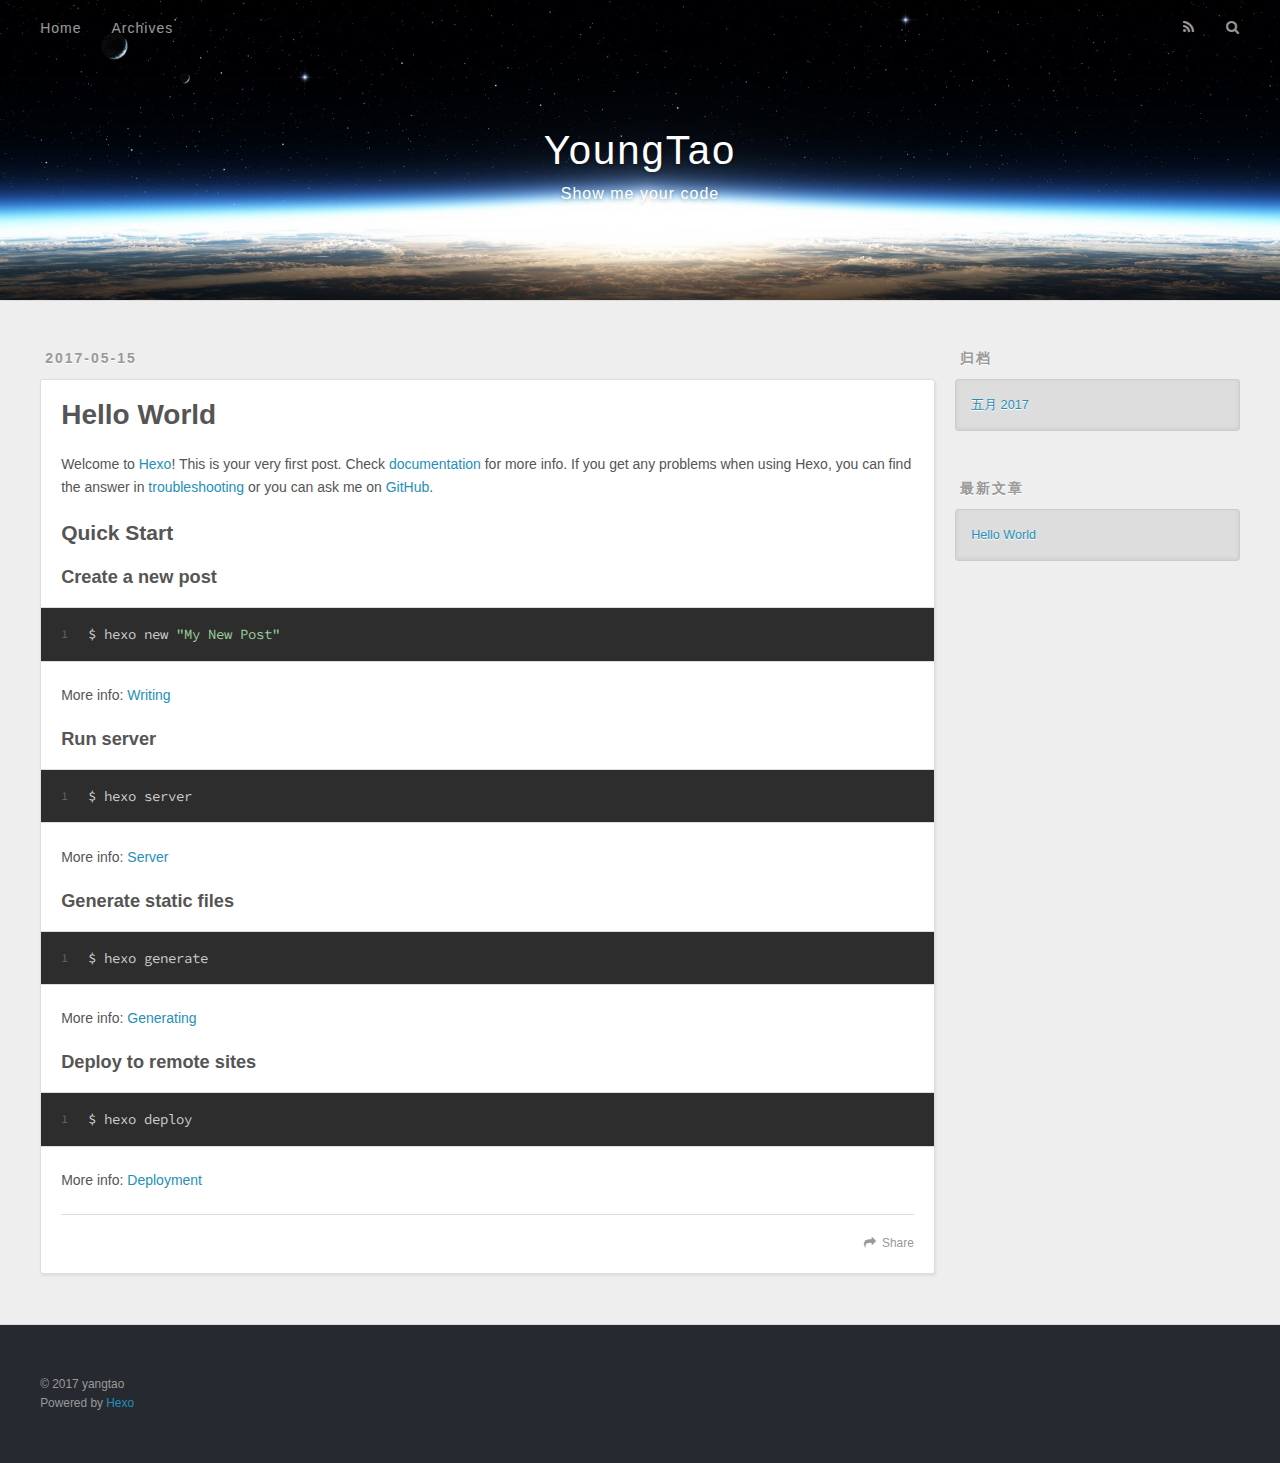
<file: 2017/05/15/hello-world/index.html>
<!DOCTYPE html>
<html>
<head>
  <meta charset="utf-8">
  
  <title>Hello World | YoungTao</title>
  <meta name="viewport" content="width=device-width, initial-scale=1, maximum-scale=1">
  <meta name="description" content="Welcome to Hexo! This is your very first post. Check documentation for more info. If you get any problems when using Hexo, you can find the answer in troubleshooting or you can ask me on GitHub. Quick">
<meta property="og:type" content="article">
<meta property="og:title" content="Hello World">
<meta property="og:url" content="http://yoursite.com/2017/05/15/hello-world/index.html">
<meta property="og:site_name" content="YoungTao">
<meta property="og:description" content="Welcome to Hexo! This is your very first post. Check documentation for more info. If you get any problems when using Hexo, you can find the answer in troubleshooting or you can ask me on GitHub. Quick">
<meta property="og:updated_time" content="2017-05-15T10:24:27.000Z">
<meta name="twitter:card" content="summary">
<meta name="twitter:title" content="Hello World">
<meta name="twitter:description" content="Welcome to Hexo! This is your very first post. Check documentation for more info. If you get any problems when using Hexo, you can find the answer in troubleshooting or you can ask me on GitHub. Quick">
  
    <link rel="alternate" href="/atom.xml" title="YoungTao" type="application/atom+xml">
  
  
    <link rel="icon" href="/favicon.png">
  
  
    <link href="//fonts.googleapis.com/css?family=Source+Code+Pro" rel="stylesheet" type="text/css">
  
  <link rel="stylesheet" href="/css/style.css">
  

</head>

<body>
  <div id="container">
    <div id="wrap">
      <header id="header">
  <div id="banner"></div>
  <div id="header-outer" class="outer">
    <div id="header-title" class="inner">
      <h1 id="logo-wrap">
        <a href="/" id="logo">YoungTao</a>
      </h1>
      
        <h2 id="subtitle-wrap">
          <a href="/" id="subtitle">Show me your code</a>
        </h2>
      
    </div>
    <div id="header-inner" class="inner">
      <nav id="main-nav">
        <a id="main-nav-toggle" class="nav-icon"></a>
        
          <a class="main-nav-link" href="/">Home</a>
        
          <a class="main-nav-link" href="/archives">Archives</a>
        
      </nav>
      <nav id="sub-nav">
        
          <a id="nav-rss-link" class="nav-icon" href="/atom.xml" title="RSS Feed"></a>
        
        <a id="nav-search-btn" class="nav-icon" title="搜索"></a>
      </nav>
      <div id="search-form-wrap">
        <form action="//google.com/search" method="get" accept-charset="UTF-8" class="search-form"><input type="search" name="q" class="search-form-input" placeholder="Search"><button type="submit" class="search-form-submit">&#xF002;</button><input type="hidden" name="sitesearch" value="http://yoursite.com"></form>
      </div>
    </div>
  </div>
</header>
      <div class="outer">
        <section id="main"><article id="post-hello-world" class="article article-type-post" itemscope itemprop="blogPost">
  <div class="article-meta">
    <a href="/2017/05/15/hello-world/" class="article-date">
  <time datetime="2017-05-15T10:24:27.000Z" itemprop="datePublished">2017-05-15</time>
</a>
    
  </div>
  <div class="article-inner">
    
    
      <header class="article-header">
        
  
    <h1 class="article-title" itemprop="name">
      Hello World
    </h1>
  

      </header>
    
    <div class="article-entry" itemprop="articleBody">
      
        <p>Welcome to <a href="https://hexo.io/" target="_blank" rel="external">Hexo</a>! This is your very first post. Check <a href="https://hexo.io/docs/" target="_blank" rel="external">documentation</a> for more info. If you get any problems when using Hexo, you can find the answer in <a href="https://hexo.io/docs/troubleshooting.html" target="_blank" rel="external">troubleshooting</a> or you can ask me on <a href="https://github.com/hexojs/hexo/issues" target="_blank" rel="external">GitHub</a>.</p>
<h2 id="Quick-Start"><a href="#Quick-Start" class="headerlink" title="Quick Start"></a>Quick Start</h2><h3 id="Create-a-new-post"><a href="#Create-a-new-post" class="headerlink" title="Create a new post"></a>Create a new post</h3><figure class="highlight bash"><table><tr><td class="gutter"><pre><div class="line">1</div></pre></td><td class="code"><pre><div class="line">$ hexo new <span class="string">"My New Post"</span></div></pre></td></tr></table></figure>
<p>More info: <a href="https://hexo.io/docs/writing.html" target="_blank" rel="external">Writing</a></p>
<h3 id="Run-server"><a href="#Run-server" class="headerlink" title="Run server"></a>Run server</h3><figure class="highlight bash"><table><tr><td class="gutter"><pre><div class="line">1</div></pre></td><td class="code"><pre><div class="line">$ hexo server</div></pre></td></tr></table></figure>
<p>More info: <a href="https://hexo.io/docs/server.html" target="_blank" rel="external">Server</a></p>
<h3 id="Generate-static-files"><a href="#Generate-static-files" class="headerlink" title="Generate static files"></a>Generate static files</h3><figure class="highlight bash"><table><tr><td class="gutter"><pre><div class="line">1</div></pre></td><td class="code"><pre><div class="line">$ hexo generate</div></pre></td></tr></table></figure>
<p>More info: <a href="https://hexo.io/docs/generating.html" target="_blank" rel="external">Generating</a></p>
<h3 id="Deploy-to-remote-sites"><a href="#Deploy-to-remote-sites" class="headerlink" title="Deploy to remote sites"></a>Deploy to remote sites</h3><figure class="highlight bash"><table><tr><td class="gutter"><pre><div class="line">1</div></pre></td><td class="code"><pre><div class="line">$ hexo deploy</div></pre></td></tr></table></figure>
<p>More info: <a href="https://hexo.io/docs/deployment.html" target="_blank" rel="external">Deployment</a></p>

      
    </div>
    <footer class="article-footer">
      <a data-url="http://yoursite.com/2017/05/15/hello-world/" data-id="cj2r665z00000emluv15cqnrm" class="article-share-link">Share</a>
      
      
    </footer>
  </div>
  
    
  
</article>

</section>
        
          <aside id="sidebar">
  
    

  
    

  
    
  
    
  <div class="widget-wrap">
    <h3 class="widget-title">归档</h3>
    <div class="widget">
      <ul class="archive-list"><li class="archive-list-item"><a class="archive-list-link" href="/archives/2017/05/">五月 2017</a></li></ul>
    </div>
  </div>


  
    
  <div class="widget-wrap">
    <h3 class="widget-title">最新文章</h3>
    <div class="widget">
      <ul>
        
          <li>
            <a href="/2017/05/15/hello-world/">Hello World</a>
          </li>
        
      </ul>
    </div>
  </div>

  
</aside>
        
      </div>
      <footer id="footer">
  
  <div class="outer">
    <div id="footer-info" class="inner">
      &copy; 2017 yangtao<br>
      Powered by <a href="http://hexo.io/" target="_blank">Hexo</a>
    </div>
  </div>
</footer>
    </div>
    <nav id="mobile-nav">
  
    <a href="/" class="mobile-nav-link">Home</a>
  
    <a href="/archives" class="mobile-nav-link">Archives</a>
  
</nav>
    

<script src="//ajax.googleapis.com/ajax/libs/jquery/2.0.3/jquery.min.js"></script>


  <link rel="stylesheet" href="/fancybox/jquery.fancybox.css">
  <script src="/fancybox/jquery.fancybox.pack.js"></script>


<script src="/js/script.js"></script>

  </div>
</body>
</html>
</file>
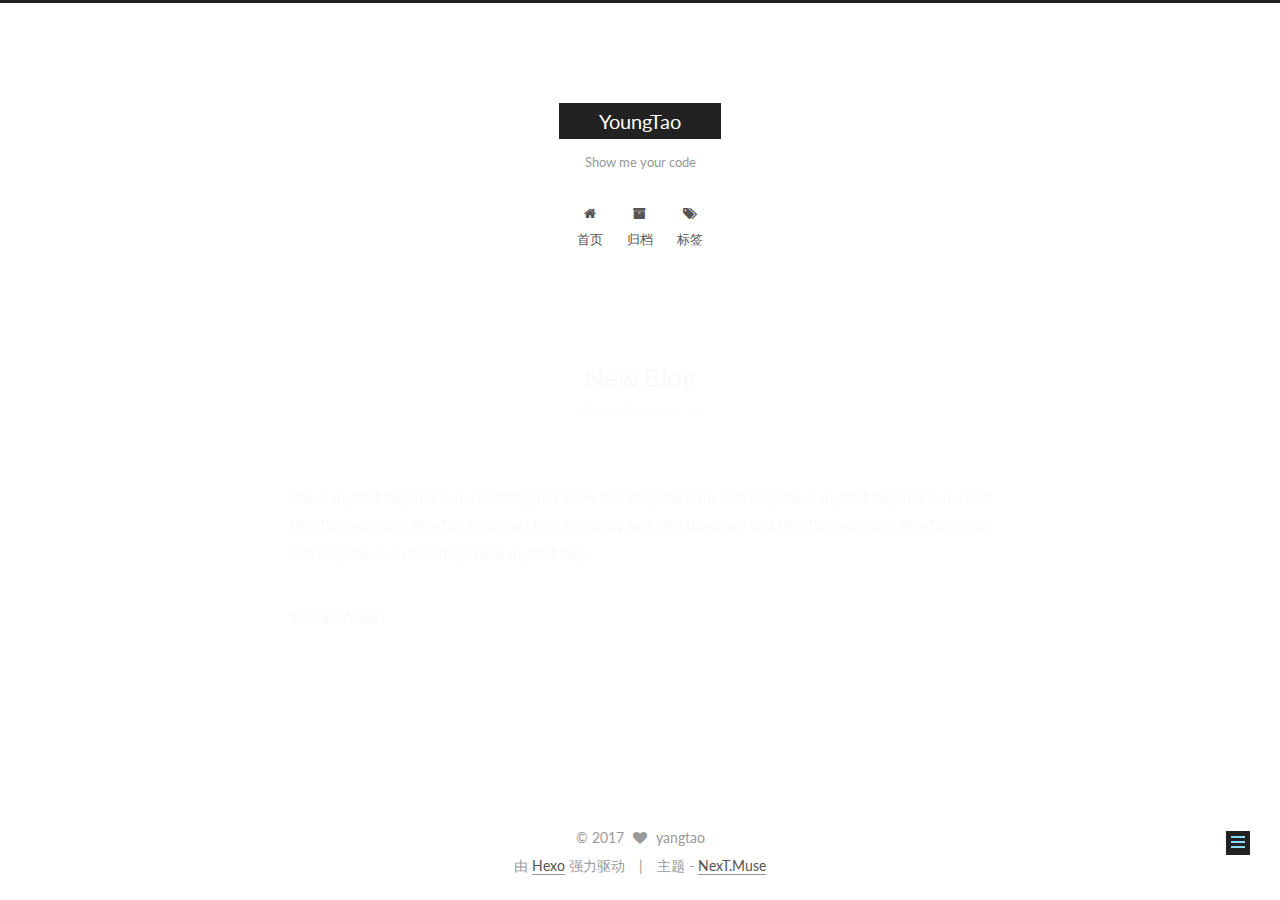
<file: 2017/05/16/New-Blog/index.html>
<!doctype html>



  


<html class="theme-next muse use-motion" lang="zh-Hans">
<head>
  <meta charset="UTF-8"/>
<meta http-equiv="X-UA-Compatible" content="IE=edge" />
<meta name="viewport" content="width=device-width, initial-scale=1, maximum-scale=1"/>






<meta http-equiv="Cache-Control" content="no-transform" />
<meta http-equiv="Cache-Control" content="no-siteapp" />















  
  
  <link href="/lib/fancybox/source/jquery.fancybox.css?v=2.1.5" rel="stylesheet" type="text/css" />




  
  
  
  

  
    
    
  

  

  

  

  

  
    
    
    <link href="//fonts.googleapis.com/css?family=Lato:300,300italic,400,400italic,700,700italic&subset=latin,latin-ext" rel="stylesheet" type="text/css">
  






<link href="/lib/font-awesome/css/font-awesome.min.css?v=4.6.2" rel="stylesheet" type="text/css" />

<link href="/css/main.css?v=5.1.1" rel="stylesheet" type="text/css" />


  <meta name="keywords" content="Hexo, NexT" />








  <link rel="shortcut icon" type="image/x-icon" href="/favicon.ico?v=5.1.1" />






<meta name="description" content="This is my first blog.This is my first blog.This is my first blog.This is my first blog.This is my first blog.This is my first blog.This is my first blog.This is my first blog.This is my first blog.Th">
<meta property="og:type" content="article">
<meta property="og:title" content="New Blog">
<meta property="og:url" content="http://yoursite.com/2017/05/16/New-Blog/index.html">
<meta property="og:site_name" content="YoungTao">
<meta property="og:description" content="This is my first blog.This is my first blog.This is my first blog.This is my first blog.This is my first blog.This is my first blog.This is my first blog.This is my first blog.This is my first blog.Th">
<meta property="og:updated_time" content="2017-05-16T08:47:52.000Z">
<meta name="twitter:card" content="summary">
<meta name="twitter:title" content="New Blog">
<meta name="twitter:description" content="This is my first blog.This is my first blog.This is my first blog.This is my first blog.This is my first blog.This is my first blog.This is my first blog.This is my first blog.This is my first blog.Th">



<script type="text/javascript" id="hexo.configurations">
  var NexT = window.NexT || {};
  var CONFIG = {
    root: '/',
    scheme: 'Muse',
    sidebar: {"position":"left","display":"post","offset":12,"offset_float":0,"b2t":false,"scrollpercent":false},
    fancybox: true,
    motion: true,
    duoshuo: {
      userId: '0',
      author: '博主'
    },
    algolia: {
      applicationID: '',
      apiKey: '',
      indexName: '',
      hits: {"per_page":10},
      labels: {"input_placeholder":"Search for Posts","hits_empty":"We didn't find any results for the search: ${query}","hits_stats":"${hits} results found in ${time} ms"}
    }
  };
</script>



  <link rel="canonical" href="http://yoursite.com/2017/05/16/New-Blog/"/>





  <title>New Blog | YoungTao</title>
</head>

<body itemscope itemtype="http://schema.org/WebPage" lang="zh-Hans">

  















  
  
    
  

  <div class="container sidebar-position-left page-post-detail ">
    <div class="headband"></div>

    <header id="header" class="header" itemscope itemtype="http://schema.org/WPHeader">
      <div class="header-inner"><div class="site-brand-wrapper">
  <div class="site-meta ">
    

    <div class="custom-logo-site-title">
      <a href="/"  class="brand" rel="start">
        <span class="logo-line-before"><i></i></span>
        <span class="site-title">YoungTao</span>
        <span class="logo-line-after"><i></i></span>
      </a>
    </div>
      
        <p class="site-subtitle">Show me your code</p>
      
  </div>

  <div class="site-nav-toggle">
    <button>
      <span class="btn-bar"></span>
      <span class="btn-bar"></span>
      <span class="btn-bar"></span>
    </button>
  </div>
</div>

<nav class="site-nav">
  

  
    <ul id="menu" class="menu">
      
        
        <li class="menu-item menu-item-home">
          <a href="/" rel="section">
            
              <i class="menu-item-icon fa fa-fw fa-home"></i> <br />
            
            首页
          </a>
        </li>
      
        
        <li class="menu-item menu-item-archives">
          <a href="/archives" rel="section">
            
              <i class="menu-item-icon fa fa-fw fa-archive"></i> <br />
            
            归档
          </a>
        </li>
      
        
        <li class="menu-item menu-item-tags">
          <a href="/tags" rel="section">
            
              <i class="menu-item-icon fa fa-fw fa-tags"></i> <br />
            
            标签
          </a>
        </li>
      

      
    </ul>
  

  
</nav>



 </div>
    </header>

    <main id="main" class="main">
      <div class="main-inner">
        <div class="content-wrap">
          <div id="content" class="content">
            

  <div id="posts" class="posts-expand">
    

  

  
  
  

  <article class="post post-type-normal " itemscope itemtype="http://schema.org/Article">
    <link itemprop="mainEntityOfPage" href="http://yoursite.com/2017/05/16/New-Blog/">

    <span hidden itemprop="author" itemscope itemtype="http://schema.org/Person">
      <meta itemprop="name" content="yangtao">
      <meta itemprop="description" content="">
      <meta itemprop="image" content="/uploads/avatar.jpg">
    </span>

    <span hidden itemprop="publisher" itemscope itemtype="http://schema.org/Organization">
      <meta itemprop="name" content="YoungTao">
    </span>

    
      <header class="post-header">

        
        
          <h1 class="post-title" itemprop="name headline">New Blog</h1>
        

        <div class="post-meta">
          <span class="post-time">
            
              <span class="post-meta-item-icon">
                <i class="fa fa-calendar-o"></i>
              </span>
              
                <span class="post-meta-item-text">发表于</span>
              
              <time title="创建于" itemprop="dateCreated datePublished" datetime="2017-05-16T16:40:23+08:00">
                2017-05-16
              </time>
            

            

            
          </span>

          

          
            
          

          
          

          

          

          

        </div>
      </header>
    

    <div class="post-body" itemprop="articleBody">

      
      

      
        <p>This is my first blog.This is my first blog.This is my first blog.This is my first blog.This is my first blog.This is my first blog.This is my first blog.This is my first blog.This is my first blog.This is my first blog.This is my first blog.This is my first blog.This is my first blog.This is my first blog.</p>

      
    </div>

    <div>
      
        

      
    </div>

    <div>
      
        

      
    </div>

    <div>
      
        

      
    </div>

    <footer class="post-footer">
      

      
        
      

      
        <div class="post-nav">
          <div class="post-nav-next post-nav-item">
            
              <a href="/2017/05/15/hello-world/" rel="next" title="Hello World">
                <i class="fa fa-chevron-left"></i> Hello World
              </a>
            
          </div>

          <span class="post-nav-divider"></span>

          <div class="post-nav-prev post-nav-item">
            
          </div>
        </div>
      

      
      
    </footer>
  </article>



    <div class="post-spread">
      
    </div>
  </div>


          </div>
          


          
  <div class="comments" id="comments">
    
  </div>


        </div>
        
          
  
  <div class="sidebar-toggle">
    <div class="sidebar-toggle-line-wrap">
      <span class="sidebar-toggle-line sidebar-toggle-line-first"></span>
      <span class="sidebar-toggle-line sidebar-toggle-line-middle"></span>
      <span class="sidebar-toggle-line sidebar-toggle-line-last"></span>
    </div>
  </div>

  <aside id="sidebar" class="sidebar">
    <div class="sidebar-inner">

      

      

      <section class="site-overview sidebar-panel sidebar-panel-active">
        <div class="site-author motion-element" itemprop="author" itemscope itemtype="http://schema.org/Person">
          <img class="site-author-image" itemprop="image"
               src="/uploads/avatar.jpg"
               alt="yangtao" />
          <p class="site-author-name" itemprop="name">yangtao</p>
           
              <p class="site-description motion-element" itemprop="description">Nothing is impossible</p>
          
        </div>
        <nav class="site-state motion-element">

          
            <div class="site-state-item site-state-posts">
              <a href="/archives">
                <span class="site-state-item-count">2</span>
                <span class="site-state-item-name">日志</span>
              </a>
            </div>
          

          

          

        </nav>

        

        <div class="links-of-author motion-element">
          
        </div>

        
        

        
        

        


      </section>

      

      

    </div>
  </aside>


        
      </div>
    </main>

    <footer id="footer" class="footer">
      <div class="footer-inner">
        <div class="copyright" >
  
  &copy; 
  <span itemprop="copyrightYear">2017</span>
  <span class="with-love">
    <i class="fa fa-heart"></i>
  </span>
  <span class="author" itemprop="copyrightHolder">yangtao</span>
</div>


<div class="powered-by">
  由 <a class="theme-link" href="https://hexo.io">Hexo</a> 强力驱动
</div>

<div class="theme-info">
  主题 -
  <a class="theme-link" href="https://github.com/iissnan/hexo-theme-next">
    NexT.Muse
  </a>
</div>


        

        
      </div>
    </footer>

    
      <div class="back-to-top">
        <i class="fa fa-arrow-up"></i>
        
      </div>
    

  </div>

  

<script type="text/javascript">
  if (Object.prototype.toString.call(window.Promise) !== '[object Function]') {
    window.Promise = null;
  }
</script>









  












  
  <script type="text/javascript" src="/lib/jquery/index.js?v=2.1.3"></script>

  
  <script type="text/javascript" src="/lib/fastclick/lib/fastclick.min.js?v=1.0.6"></script>

  
  <script type="text/javascript" src="/lib/jquery_lazyload/jquery.lazyload.js?v=1.9.7"></script>

  
  <script type="text/javascript" src="/lib/velocity/velocity.min.js?v=1.2.1"></script>

  
  <script type="text/javascript" src="/lib/velocity/velocity.ui.min.js?v=1.2.1"></script>

  
  <script type="text/javascript" src="/lib/fancybox/source/jquery.fancybox.pack.js?v=2.1.5"></script>


  


  <script type="text/javascript" src="/js/src/utils.js?v=5.1.1"></script>

  <script type="text/javascript" src="/js/src/motion.js?v=5.1.1"></script>



  
  

  
  <script type="text/javascript" src="/js/src/scrollspy.js?v=5.1.1"></script>
<script type="text/javascript" src="/js/src/post-details.js?v=5.1.1"></script>



  


  <script type="text/javascript" src="/js/src/bootstrap.js?v=5.1.1"></script>



  


  




	





  





  





  






  





  

  

  

  

  

</body>
</html>
</file>
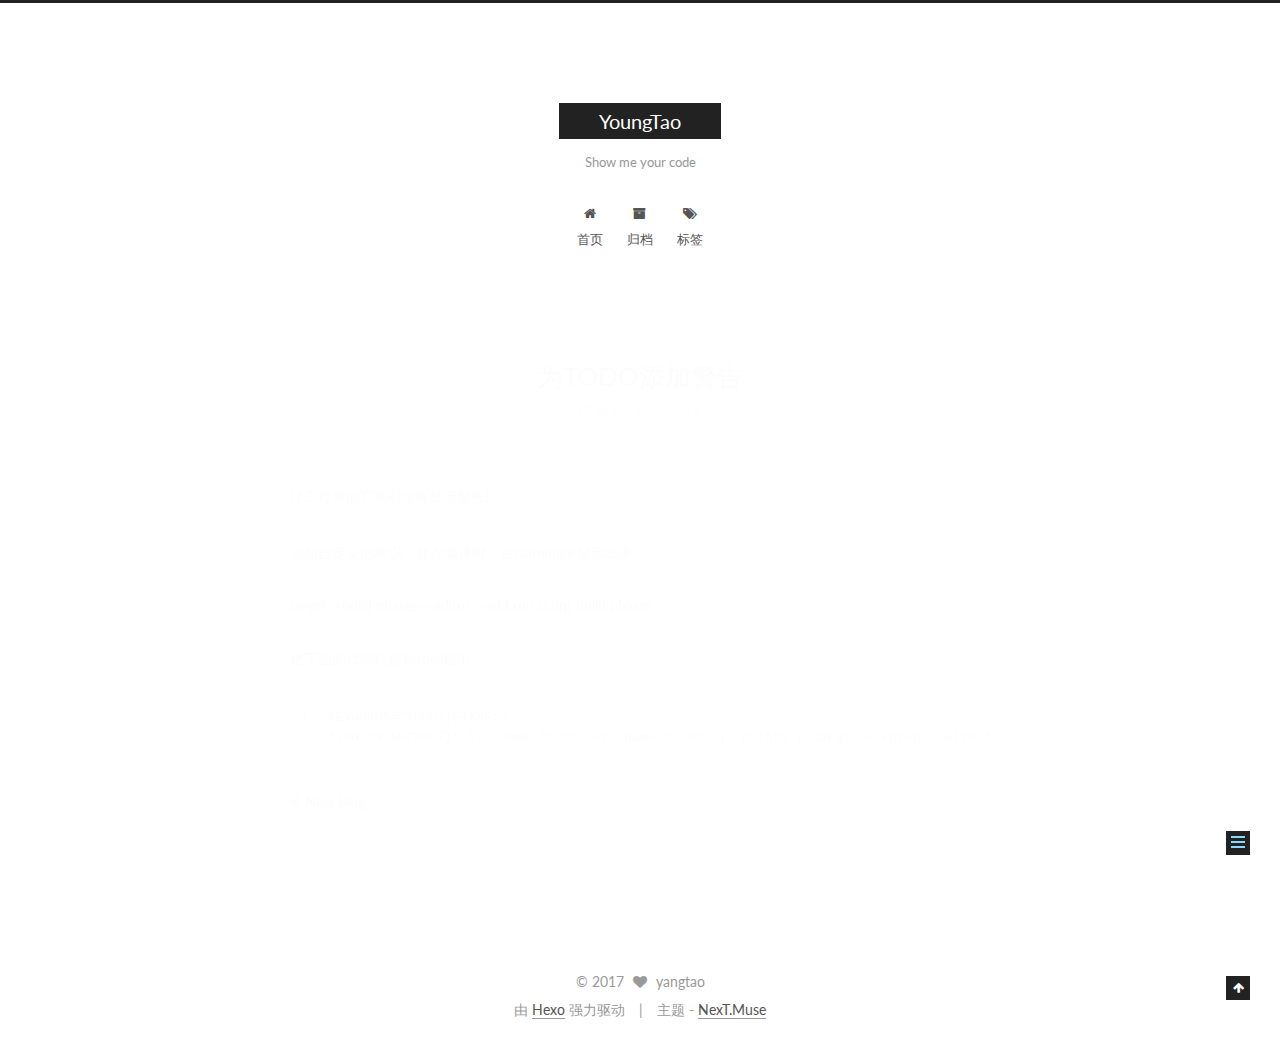
<file: 2017/05/16/为TODO添加警告/index.html>
<!doctype html>



  


<html class="theme-next muse use-motion" lang="zh-Hans">
<head>
  <meta charset="UTF-8"/>
<meta http-equiv="X-UA-Compatible" content="IE=edge" />
<meta name="viewport" content="width=device-width, initial-scale=1, maximum-scale=1"/>






<meta http-equiv="Cache-Control" content="no-transform" />
<meta http-equiv="Cache-Control" content="no-siteapp" />















  
  
  <link href="/lib/fancybox/source/jquery.fancybox.css?v=2.1.5" rel="stylesheet" type="text/css" />




  
  
  
  

  
    
    
  

  

  

  

  

  
    
    
    <link href="//fonts.googleapis.com/css?family=Lato:300,300italic,400,400italic,700,700italic&subset=latin,latin-ext" rel="stylesheet" type="text/css">
  






<link href="/lib/font-awesome/css/font-awesome.min.css?v=4.6.2" rel="stylesheet" type="text/css" />

<link href="/css/main.css?v=5.1.1" rel="stylesheet" type="text/css" />


  <meta name="keywords" content="Hexo, NexT" />








  <link rel="shortcut icon" type="image/x-icon" href="/favicon.ico?v=5.1.1" />






<meta name="description" content="让工程里的TODO注释显示警告!">
<meta property="og:type" content="article">
<meta property="og:title" content="为TODO添加警告">
<meta property="og:url" content="http://yoursite.com/2017/05/16/为TODO添加警告/index.html">
<meta property="og:site_name" content="YoungTao">
<meta property="og:description" content="让工程里的TODO注释显示警告!">
<meta property="og:updated_time" content="2017-05-16T09:06:56.000Z">
<meta name="twitter:card" content="summary">
<meta name="twitter:title" content="为TODO添加警告">
<meta name="twitter:description" content="让工程里的TODO注释显示警告!">



<script type="text/javascript" id="hexo.configurations">
  var NexT = window.NexT || {};
  var CONFIG = {
    root: '/',
    scheme: 'Muse',
    sidebar: {"position":"left","display":"post","offset":12,"offset_float":0,"b2t":false,"scrollpercent":false},
    fancybox: true,
    motion: true,
    duoshuo: {
      userId: '0',
      author: '博主'
    },
    algolia: {
      applicationID: '',
      apiKey: '',
      indexName: '',
      hits: {"per_page":10},
      labels: {"input_placeholder":"Search for Posts","hits_empty":"We didn't find any results for the search: ${query}","hits_stats":"${hits} results found in ${time} ms"}
    }
  };
</script>



  <link rel="canonical" href="http://yoursite.com/2017/05/16/为TODO添加警告/"/>





  <title>为TODO添加警告 | YoungTao</title>
</head>

<body itemscope itemtype="http://schema.org/WebPage" lang="zh-Hans">

  















  
  
    
  

  <div class="container sidebar-position-left page-post-detail ">
    <div class="headband"></div>

    <header id="header" class="header" itemscope itemtype="http://schema.org/WPHeader">
      <div class="header-inner"><div class="site-brand-wrapper">
  <div class="site-meta ">
    

    <div class="custom-logo-site-title">
      <a href="/"  class="brand" rel="start">
        <span class="logo-line-before"><i></i></span>
        <span class="site-title">YoungTao</span>
        <span class="logo-line-after"><i></i></span>
      </a>
    </div>
      
        <p class="site-subtitle">Show me your code</p>
      
  </div>

  <div class="site-nav-toggle">
    <button>
      <span class="btn-bar"></span>
      <span class="btn-bar"></span>
      <span class="btn-bar"></span>
    </button>
  </div>
</div>

<nav class="site-nav">
  

  
    <ul id="menu" class="menu">
      
        
        <li class="menu-item menu-item-home">
          <a href="/" rel="section">
            
              <i class="menu-item-icon fa fa-fw fa-home"></i> <br />
            
            首页
          </a>
        </li>
      
        
        <li class="menu-item menu-item-archives">
          <a href="/archives" rel="section">
            
              <i class="menu-item-icon fa fa-fw fa-archive"></i> <br />
            
            归档
          </a>
        </li>
      
        
        <li class="menu-item menu-item-tags">
          <a href="/tags" rel="section">
            
              <i class="menu-item-icon fa fa-fw fa-tags"></i> <br />
            
            标签
          </a>
        </li>
      

      
    </ul>
  

  
</nav>



 </div>
    </header>

    <main id="main" class="main">
      <div class="main-inner">
        <div class="content-wrap">
          <div id="content" class="content">
            

  <div id="posts" class="posts-expand">
    

  

  
  
  

  <article class="post post-type-normal " itemscope itemtype="http://schema.org/Article">
    <link itemprop="mainEntityOfPage" href="http://yoursite.com/2017/05/16/为TODO添加警告/">

    <span hidden itemprop="author" itemscope itemtype="http://schema.org/Person">
      <meta itemprop="name" content="yangtao">
      <meta itemprop="description" content="">
      <meta itemprop="image" content="/uploads/avatar.jpg">
    </span>

    <span hidden itemprop="publisher" itemscope itemtype="http://schema.org/Organization">
      <meta itemprop="name" content="YoungTao">
    </span>

    
      <header class="post-header">

        
        
          <h1 class="post-title" itemprop="name headline">为TODO添加警告</h1>
        

        <div class="post-meta">
          <span class="post-time">
            
              <span class="post-meta-item-icon">
                <i class="fa fa-calendar-o"></i>
              </span>
              
                <span class="post-meta-item-text">发表于</span>
              
              <time title="创建于" itemprop="dateCreated datePublished" datetime="2017-05-16T17:06:00+08:00">
                2017-05-16
              </time>
            

            

            
          </span>

          

          
            
          

          
          

          

          

          

        </div>
      </header>
    

    <div class="post-body" itemprop="articleBody">

      
      

      
        <p>让工程里的TODO注释显示警告!<br><a id="more"></a><br>添加自定义的标识，并在编译时，在warning中显示出来；</p>
<p>target–&gt;build phases–&gt;editor–&gt;add run script build phases</p>
<p>把下面的代码粘贴到shell框中</p>
<figure class="highlight plain"><table><tr><td class="gutter"><pre><div class="line">1</div><div class="line">2</div></pre></td><td class="code"><pre><div class="line">KEYWORDS=&quot;TODO:|FIXME:&quot;</div><div class="line">find &quot;$&#123;SRCROOT&#125;&quot; \( -name &quot;*.h&quot; -or -name &quot;*.m&quot; \) -print0 | xargs -0 egrep --with-filename --line-number --only-matching &quot;($KEYWORDS).*\$&quot; | perl -p -e &quot;s/($KEYWORDS)/ warning: \$1/&quot;</div></pre></td></tr></table></figure>

      
    </div>

    <div>
      
        

      
    </div>

    <div>
      
        

      
    </div>

    <div>
      
        

      
    </div>

    <footer class="post-footer">
      

      
        
      

      
        <div class="post-nav">
          <div class="post-nav-next post-nav-item">
            
              <a href="/2017/05/16/New-Blog/" rel="next" title="New Blog">
                <i class="fa fa-chevron-left"></i> New Blog
              </a>
            
          </div>

          <span class="post-nav-divider"></span>

          <div class="post-nav-prev post-nav-item">
            
          </div>
        </div>
      

      
      
    </footer>
  </article>



    <div class="post-spread">
      
    </div>
  </div>


          </div>
          


          
  <div class="comments" id="comments">
    
  </div>


        </div>
        
          
  
  <div class="sidebar-toggle">
    <div class="sidebar-toggle-line-wrap">
      <span class="sidebar-toggle-line sidebar-toggle-line-first"></span>
      <span class="sidebar-toggle-line sidebar-toggle-line-middle"></span>
      <span class="sidebar-toggle-line sidebar-toggle-line-last"></span>
    </div>
  </div>

  <aside id="sidebar" class="sidebar">
    <div class="sidebar-inner">

      

      

      <section class="site-overview sidebar-panel sidebar-panel-active">
        <div class="site-author motion-element" itemprop="author" itemscope itemtype="http://schema.org/Person">
          <img class="site-author-image" itemprop="image"
               src="/uploads/avatar.jpg"
               alt="yangtao" />
          <p class="site-author-name" itemprop="name">yangtao</p>
           
              <p class="site-description motion-element" itemprop="description">Nothing is impossible</p>
          
        </div>
        <nav class="site-state motion-element">

          
            <div class="site-state-item site-state-posts">
              <a href="/archives">
                <span class="site-state-item-count">3</span>
                <span class="site-state-item-name">日志</span>
              </a>
            </div>
          

          

          

        </nav>

        

        <div class="links-of-author motion-element">
          
        </div>

        
        

        
        

        


      </section>

      

      

    </div>
  </aside>


        
      </div>
    </main>

    <footer id="footer" class="footer">
      <div class="footer-inner">
        <div class="copyright" >
  
  &copy; 
  <span itemprop="copyrightYear">2017</span>
  <span class="with-love">
    <i class="fa fa-heart"></i>
  </span>
  <span class="author" itemprop="copyrightHolder">yangtao</span>
</div>


<div class="powered-by">
  由 <a class="theme-link" href="https://hexo.io">Hexo</a> 强力驱动
</div>

<div class="theme-info">
  主题 -
  <a class="theme-link" href="https://github.com/iissnan/hexo-theme-next">
    NexT.Muse
  </a>
</div>


        

        
      </div>
    </footer>

    
      <div class="back-to-top">
        <i class="fa fa-arrow-up"></i>
        
      </div>
    

  </div>

  

<script type="text/javascript">
  if (Object.prototype.toString.call(window.Promise) !== '[object Function]') {
    window.Promise = null;
  }
</script>









  












  
  <script type="text/javascript" src="/lib/jquery/index.js?v=2.1.3"></script>

  
  <script type="text/javascript" src="/lib/fastclick/lib/fastclick.min.js?v=1.0.6"></script>

  
  <script type="text/javascript" src="/lib/jquery_lazyload/jquery.lazyload.js?v=1.9.7"></script>

  
  <script type="text/javascript" src="/lib/velocity/velocity.min.js?v=1.2.1"></script>

  
  <script type="text/javascript" src="/lib/velocity/velocity.ui.min.js?v=1.2.1"></script>

  
  <script type="text/javascript" src="/lib/fancybox/source/jquery.fancybox.pack.js?v=2.1.5"></script>


  


  <script type="text/javascript" src="/js/src/utils.js?v=5.1.1"></script>

  <script type="text/javascript" src="/js/src/motion.js?v=5.1.1"></script>



  
  

  
  <script type="text/javascript" src="/js/src/scrollspy.js?v=5.1.1"></script>
<script type="text/javascript" src="/js/src/post-details.js?v=5.1.1"></script>



  


  <script type="text/javascript" src="/js/src/bootstrap.js?v=5.1.1"></script>



  


  




	





  





  





  






  





  

  

  

  

  

</body>
</html>
</file>
<file: css/style.css>
body {
  width: 100%;
}
body:before,
body:after {
  content: "";
  display: table;
}
body:after {
  clear: both;
}
html,
body,
div,
span,
applet,
object,
iframe,
h1,
h2,
h3,
h4,
h5,
h6,
p,
blockquote,
pre,
a,
abbr,
acronym,
address,
big,
cite,
code,
del,
dfn,
em,
img,
ins,
kbd,
q,
s,
samp,
small,
strike,
strong,
sub,
sup,
tt,
var,
dl,
dt,
dd,
ol,
ul,
li,
fieldset,
form,
label,
legend,
table,
caption,
tbody,
tfoot,
thead,
tr,
th,
td {
  margin: 0;
  padding: 0;
  border: 0;
  outline: 0;
  font-weight: inherit;
  font-style: inherit;
  font-family: inherit;
  font-size: 100%;
  vertical-align: baseline;
}
body {
  line-height: 1;
  color: #000;
  background: #fff;
}
ol,
ul {
  list-style: none;
}
table {
  border-collapse: separate;
  border-spacing: 0;
  vertical-align: middle;
}
caption,
th,
td {
  text-align: left;
  font-weight: normal;
  vertical-align: middle;
}
a img {
  border: none;
}
input,
button {
  margin: 0;
  padding: 0;
}
input::-moz-focus-inner,
button::-moz-focus-inner {
  border: 0;
  padding: 0;
}
@font-face {
  font-family: FontAwesome;
  font-style: normal;
  font-weight: normal;
  src: url("fonts/fontawesome-webfont.eot?v=#4.0.3");
  src: url("fonts/fontawesome-webfont.eot?#iefix&v=#4.0.3") format("embedded-opentype"), url("fonts/fontawesome-webfont.woff?v=#4.0.3") format("woff"), url("fonts/fontawesome-webfont.ttf?v=#4.0.3") format("truetype"), url("fonts/fontawesome-webfont.svg#fontawesomeregular?v=#4.0.3") format("svg");
}
html,
body,
#container {
  height: 100%;
}
body {
  background: #eee;
  font: 14px "Helvetica Neue", Helvetica, Arial, sans-serif;
  -webkit-text-size-adjust: 100%;
}
.outer {
  max-width: 1220px;
  margin: 0 auto;
  padding: 0 20px;
}
.outer:before,
.outer:after {
  content: "";
  display: table;
}
.outer:after {
  clear: both;
}
.inner {
  display: inline;
  float: left;
  width: 98.33333333333333%;
  margin: 0 0.833333333333333%;
}
.left,
.alignleft {
  float: left;
}
.right,
.alignright {
  float: right;
}
.clear {
  clear: both;
}
#container {
  position: relative;
}
.mobile-nav-on {
  overflow: hidden;
}
#wrap {
  height: 100%;
  width: 100%;
  position: absolute;
  top: 0;
  left: 0;
  -webkit-transition: 0.2s ease-out;
  -moz-transition: 0.2s ease-out;
  -ms-transition: 0.2s ease-out;
  transition: 0.2s ease-out;
  z-index: 1;
  background: #eee;
}
.mobile-nav-on #wrap {
  left: 280px;
}
@media screen and (min-width: 768px) {
  #main {
    display: inline;
    float: left;
    width: 73.33333333333333%;
    margin: 0 0.833333333333333%;
  }
}
.article-date,
.article-category-link,
.archive-year,
.widget-title {
  text-decoration: none;
  text-transform: uppercase;
  letter-spacing: 2px;
  color: #999;
  margin-bottom: 1em;
  margin-left: 5px;
  line-height: 1em;
  text-shadow: 0 1px #fff;
  font-weight: bold;
}
.article-inner,
.archive-article-inner {
  background: #fff;
  -webkit-box-shadow: 1px 2px 3px #ddd;
  box-shadow: 1px 2px 3px #ddd;
  border: 1px solid #ddd;
  border-radius: 3px;
}
.article-entry h1,
.widget h1 {
  font-size: 2em;
}
.article-entry h2,
.widget h2 {
  font-size: 1.5em;
}
.article-entry h3,
.widget h3 {
  font-size: 1.3em;
}
.article-entry h4,
.widget h4 {
  font-size: 1.2em;
}
.article-entry h5,
.widget h5 {
  font-size: 1em;
}
.article-entry h6,
.widget h6 {
  font-size: 1em;
  color: #999;
}
.article-entry hr,
.widget hr {
  border: 1px dashed #ddd;
}
.article-entry strong,
.widget strong {
  font-weight: bold;
}
.article-entry em,
.widget em,
.article-entry cite,
.widget cite {
  font-style: italic;
}
.article-entry sup,
.widget sup,
.article-entry sub,
.widget sub {
  font-size: 0.75em;
  line-height: 0;
  position: relative;
  vertical-align: baseline;
}
.article-entry sup,
.widget sup {
  top: -0.5em;
}
.article-entry sub,
.widget sub {
  bottom: -0.2em;
}
.article-entry small,
.widget small {
  font-size: 0.85em;
}
.article-entry acronym,
.widget acronym,
.article-entry abbr,
.widget abbr {
  border-bottom: 1px dotted;
}
.article-entry ul,
.widget ul,
.article-entry ol,
.widget ol,
.article-entry dl,
.widget dl {
  margin: 0 20px;
  line-height: 1.6em;
}
.article-entry ul ul,
.widget ul ul,
.article-entry ol ul,
.widget ol ul,
.article-entry ul ol,
.widget ul ol,
.article-entry ol ol,
.widget ol ol {
  margin-top: 0;
  margin-bottom: 0;
}
.article-entry ul,
.widget ul {
  list-style: disc;
}
.article-entry ol,
.widget ol {
  list-style: decimal;
}
.article-entry dt,
.widget dt {
  font-weight: bold;
}
#header {
  height: 300px;
  position: relative;
  border-bottom: 1px solid #ddd;
}
#header:before,
#header:after {
  content: "";
  position: absolute;
  left: 0;
  right: 0;
  height: 40px;
}
#header:before {
  top: 0;
  background: -webkit-linear-gradient(rgba(0,0,0,0.2), transparent);
  background: -moz-linear-gradient(rgba(0,0,0,0.2), transparent);
  background: -ms-linear-gradient(rgba(0,0,0,0.2), transparent);
  background: linear-gradient(rgba(0,0,0,0.2), transparent);
}
#header:after {
  bottom: 0;
  background: -webkit-linear-gradient(transparent, rgba(0,0,0,0.2));
  background: -moz-linear-gradient(transparent, rgba(0,0,0,0.2));
  background: -ms-linear-gradient(transparent, rgba(0,0,0,0.2));
  background: linear-gradient(transparent, rgba(0,0,0,0.2));
}
#header-outer {
  height: 100%;
  position: relative;
}
#header-inner {
  position: relative;
  overflow: hidden;
}
#banner {
  position: absolute;
  top: 0;
  left: 0;
  width: 100%;
  height: 100%;
  background: url("images/banner.jpg") center #000;
  -webkit-background-size: cover;
  -moz-background-size: cover;
  background-size: cover;
  z-index: -1;
}
#header-title {
  text-align: center;
  height: 40px;
  position: absolute;
  top: 50%;
  left: 0;
  margin-top: -20px;
}
#logo,
#subtitle {
  text-decoration: none;
  color: #fff;
  font-weight: 300;
  text-shadow: 0 1px 4px rgba(0,0,0,0.3);
}
#logo {
  font-size: 40px;
  line-height: 40px;
  letter-spacing: 2px;
}
#subtitle {
  font-size: 16px;
  line-height: 16px;
  letter-spacing: 1px;
}
#subtitle-wrap {
  margin-top: 16px;
}
#main-nav {
  float: left;
  margin-left: -15px;
}
.nav-icon,
.main-nav-link {
  float: left;
  color: #fff;
  opacity: 0.6;
  text-decoration: none;
  text-shadow: 0 1px rgba(0,0,0,0.2);
  -webkit-transition: opacity 0.2s;
  -moz-transition: opacity 0.2s;
  -ms-transition: opacity 0.2s;
  transition: opacity 0.2s;
  display: block;
  padding: 20px 15px;
}
.nav-icon:hover,
.main-nav-link:hover {
  opacity: 1;
}
.nav-icon {
  font-family: FontAwesome;
  text-align: center;
  font-size: 14px;
  width: 14px;
  height: 14px;
  padding: 20px 15px;
  position: relative;
  cursor: pointer;
}
.main-nav-link {
  font-weight: 300;
  letter-spacing: 1px;
}
@media screen and (max-width: 479px) {
  .main-nav-link {
    display: none;
  }
}
#main-nav-toggle {
  display: none;
}
#main-nav-toggle:before {
  content: "\f0c9";
}
@media screen and (max-width: 479px) {
  #main-nav-toggle {
    display: block;
  }
}
#sub-nav {
  float: right;
  margin-right: -15px;
}
#nav-rss-link:before {
  content: "\f09e";
}
#nav-search-btn:before {
  content: "\f002";
}
#search-form-wrap {
  position: absolute;
  top: 15px;
  width: 150px;
  height: 30px;
  right: -150px;
  opacity: 0;
  -webkit-transition: 0.2s ease-out;
  -moz-transition: 0.2s ease-out;
  -ms-transition: 0.2s ease-out;
  transition: 0.2s ease-out;
}
#search-form-wrap.on {
  opacity: 1;
  right: 0;
}
@media screen and (max-width: 479px) {
  #search-form-wrap {
    width: 100%;
    right: -100%;
  }
}
.search-form {
  position: absolute;
  top: 0;
  left: 0;
  right: 0;
  background: #fff;
  padding: 5px 15px;
  border-radius: 15px;
  -webkit-box-shadow: 0 0 10px rgba(0,0,0,0.3);
  box-shadow: 0 0 10px rgba(0,0,0,0.3);
}
.search-form-input {
  border: none;
  background: none;
  color: #555;
  width: 100%;
  font: 13px "Helvetica Neue", Helvetica, Arial, sans-serif;
  outline: none;
}
.search-form-input::-webkit-search-results-decoration,
.search-form-input::-webkit-search-cancel-button {
  -webkit-appearance: none;
}
.search-form-submit {
  position: absolute;
  top: 50%;
  right: 10px;
  margin-top: -7px;
  font: 13px FontAwesome;
  border: none;
  background: none;
  color: #bbb;
  cursor: pointer;
}
.search-form-submit:hover,
.search-form-submit:focus {
  color: #777;
}
.article {
  margin: 50px 0;
}
.article-inner {
  overflow: hidden;
}
.article-meta:before,
.article-meta:after {
  content: "";
  display: table;
}
.article-meta:after {
  clear: both;
}
.article-date {
  float: left;
}
.article-category {
  float: left;
  line-height: 1em;
  color: #ccc;
  text-shadow: 0 1px #fff;
  margin-left: 8px;
}
.article-category:before {
  content: "\2022";
}
.article-category-link {
  margin: 0 12px 1em;
}
.article-header {
  padding: 20px 20px 0;
}
.article-title {
  text-decoration: none;
  font-size: 2em;
  font-weight: bold;
  color: #555;
  line-height: 1.1em;
  -webkit-transition: color 0.2s;
  -moz-transition: color 0.2s;
  -ms-transition: color 0.2s;
  transition: color 0.2s;
}
a.article-title:hover {
  color: #258fb8;
}
.article-entry {
  color: #555;
  padding: 0 20px;
}
.article-entry:before,
.article-entry:after {
  content: "";
  display: table;
}
.article-entry:after {
  clear: both;
}
.article-entry p,
.article-entry table {
  line-height: 1.6em;
  margin: 1.6em 0;
}
.article-entry h1,
.article-entry h2,
.article-entry h3,
.article-entry h4,
.article-entry h5,
.article-entry h6 {
  font-weight: bold;
}
.article-entry h1,
.article-entry h2,
.article-entry h3,
.article-entry h4,
.article-entry h5,
.article-entry h6 {
  line-height: 1.1em;
  margin: 1.1em 0;
}
.article-entry a {
  color: #258fb8;
  text-decoration: none;
}
.article-entry a:hover {
  text-decoration: underline;
}
.article-entry ul,
.article-entry ol,
.article-entry dl {
  margin-top: 1.6em;
  margin-bottom: 1.6em;
}
.article-entry img,
.article-entry video {
  max-width: 100%;
  height: auto;
  display: block;
  margin: auto;
}
.article-entry iframe {
  border: none;
}
.article-entry table {
  width: 100%;
  border-collapse: collapse;
  border-spacing: 0;
}
.article-entry th {
  font-weight: bold;
  border-bottom: 3px solid #ddd;
  padding-bottom: 0.5em;
}
.article-entry td {
  border-bottom: 1px solid #ddd;
  padding: 10px 0;
}
.article-entry blockquote {
  font-family: Georgia, "Times New Roman", serif;
  font-size: 1.4em;
  margin: 1.6em 20px;
  text-align: center;
}
.article-entry blockquote footer {
  font-size: 14px;
  margin: 1.6em 0;
  font-family: "Helvetica Neue", Helvetica, Arial, sans-serif;
}
.article-entry blockquote footer cite:before {
  content: "—";
  padding: 0 0.5em;
}
.article-entry .pullquote {
  text-align: left;
  width: 45%;
  margin: 0;
}
.article-entry .pullquote.left {
  margin-left: 0.5em;
  margin-right: 1em;
}
.article-entry .pullquote.right {
  margin-right: 0.5em;
  margin-left: 1em;
}
.article-entry .caption {
  color: #999;
  display: block;
  font-size: 0.9em;
  margin-top: 0.5em;
  position: relative;
  text-align: center;
}
.article-entry .video-container {
  position: relative;
  padding-top: 56.25%;
  height: 0;
  overflow: hidden;
}
.article-entry .video-container iframe,
.article-entry .video-container object,
.article-entry .video-container embed {
  position: absolute;
  top: 0;
  left: 0;
  width: 100%;
  height: 100%;
  margin-top: 0;
}
.article-more-link a {
  display: inline-block;
  line-height: 1em;
  padding: 6px 15px;
  border-radius: 15px;
  background: #eee;
  color: #999;
  text-shadow: 0 1px #fff;
  text-decoration: none;
}
.article-more-link a:hover {
  background: #258fb8;
  color: #fff;
  text-decoration: none;
  text-shadow: 0 1px #1e7293;
}
.article-footer {
  font-size: 0.85em;
  line-height: 1.6em;
  border-top: 1px solid #ddd;
  padding-top: 1.6em;
  margin: 0 20px 20px;
}
.article-footer:before,
.article-footer:after {
  content: "";
  display: table;
}
.article-footer:after {
  clear: both;
}
.article-footer a {
  color: #999;
  text-decoration: none;
}
.article-footer a:hover {
  color: #555;
}
.article-tag-list-item {
  float: left;
  margin-right: 10px;
}
.article-tag-list-link:before {
  content: "#";
}
.article-comment-link {
  float: right;
}
.article-comment-link:before {
  content: "\f075";
  font-family: FontAwesome;
  padding-right: 8px;
}
.article-share-link {
  cursor: pointer;
  float: right;
  margin-left: 20px;
}
.article-share-link:before {
  content: "\f064";
  font-family: FontAwesome;
  padding-right: 6px;
}
#article-nav {
  position: relative;
}
#article-nav:before,
#article-nav:after {
  content: "";
  display: table;
}
#article-nav:after {
  clear: both;
}
@media screen and (min-width: 768px) {
  #article-nav {
    margin: 50px 0;
  }
  #article-nav:before {
    width: 8px;
    height: 8px;
    position: absolute;
    top: 50%;
    left: 50%;
    margin-top: -4px;
    margin-left: -4px;
    content: "";
    border-radius: 50%;
    background: #ddd;
    -webkit-box-shadow: 0 1px 2px #fff;
    box-shadow: 0 1px 2px #fff;
  }
}
.article-nav-link-wrap {
  text-decoration: none;
  text-shadow: 0 1px #fff;
  color: #999;
  -webkit-box-sizing: border-box;
  -moz-box-sizing: border-box;
  box-sizing: border-box;
  margin-top: 50px;
  text-align: center;
  display: block;
}
.article-nav-link-wrap:hover {
  color: #555;
}
@media screen and (min-width: 768px) {
  .article-nav-link-wrap {
    width: 50%;
    margin-top: 0;
  }
}
@media screen and (min-width: 768px) {
  #article-nav-newer {
    float: left;
    text-align: right;
    padding-right: 20px;
  }
}
@media screen and (min-width: 768px) {
  #article-nav-older {
    float: right;
    text-align: left;
    padding-left: 20px;
  }
}
.article-nav-caption {
  text-transform: uppercase;
  letter-spacing: 2px;
  color: #ddd;
  line-height: 1em;
  font-weight: bold;
}
#article-nav-newer .article-nav-caption {
  margin-right: -2px;
}
.article-nav-title {
  font-size: 0.85em;
  line-height: 1.6em;
  margin-top: 0.5em;
}
.article-share-box {
  position: absolute;
  display: none;
  background: #fff;
  -webkit-box-shadow: 1px 2px 10px rgba(0,0,0,0.2);
  box-shadow: 1px 2px 10px rgba(0,0,0,0.2);
  border-radius: 3px;
  margin-left: -145px;
  overflow: hidden;
  z-index: 1;
}
.article-share-box.on {
  display: block;
}
.article-share-input {
  width: 100%;
  background: none;
  -webkit-box-sizing: border-box;
  -moz-box-sizing: border-box;
  box-sizing: border-box;
  font: 14px "Helvetica Neue", Helvetica, Arial, sans-serif;
  padding: 0 15px;
  color: #555;
  outline: none;
  border: 1px solid #ddd;
  border-radius: 3px 3px 0 0;
  height: 36px;
  line-height: 36px;
}
.article-share-links {
  background: #eee;
}
.article-share-links:before,
.article-share-links:after {
  content: "";
  display: table;
}
.article-share-links:after {
  clear: both;
}
.article-share-twitter,
.article-share-facebook,
.article-share-pinterest,
.article-share-google {
  width: 50px;
  height: 36px;
  display: block;
  float: left;
  position: relative;
  color: #999;
  text-shadow: 0 1px #fff;
}
.article-share-twitter:before,
.article-share-facebook:before,
.article-share-pinterest:before,
.article-share-google:before {
  font-size: 20px;
  font-family: FontAwesome;
  width: 20px;
  height: 20px;
  position: absolute;
  top: 50%;
  left: 50%;
  margin-top: -10px;
  margin-left: -10px;
  text-align: center;
}
.article-share-twitter:hover,
.article-share-facebook:hover,
.article-share-pinterest:hover,
.article-share-google:hover {
  color: #fff;
}
.article-share-twitter:before {
  content: "\f099";
}
.article-share-twitter:hover {
  background: #00aced;
  text-shadow: 0 1px #008abe;
}
.article-share-facebook:before {
  content: "\f09a";
}
.article-share-facebook:hover {
  background: #3b5998;
  text-shadow: 0 1px #2f477a;
}
.article-share-pinterest:before {
  content: "\f0d2";
}
.article-share-pinterest:hover {
  background: #cb2027;
  text-shadow: 0 1px #a21a1f;
}
.article-share-google:before {
  content: "\f0d5";
}
.article-share-google:hover {
  background: #dd4b39;
  text-shadow: 0 1px #be3221;
}
.article-gallery {
  background: #000;
  position: relative;
}
.article-gallery-photos {
  position: relative;
  overflow: hidden;
}
.article-gallery-img {
  display: none;
  max-width: 100%;
}
.article-gallery-img:first-child {
  display: block;
}
.article-gallery-img.loaded {
  position: absolute;
  display: block;
}
.article-gallery-img img {
  display: block;
  max-width: 100%;
  margin: 0 auto;
}
#comments {
  background: #fff;
  -webkit-box-shadow: 1px 2px 3px #ddd;
  box-shadow: 1px 2px 3px #ddd;
  padding: 20px;
  border: 1px solid #ddd;
  border-radius: 3px;
  margin: 50px 0;
}
#comments a {
  color: #258fb8;
}
.archives-wrap {
  margin: 50px 0;
}
.archives:before,
.archives:after {
  content: "";
  display: table;
}
.archives:after {
  clear: both;
}
.archive-year-wrap {
  margin-bottom: 1em;
}
.archives {
  -webkit-column-gap: 10px;
  -moz-column-gap: 10px;
  column-gap: 10px;
}
@media screen and (min-width: 480px) and (max-width: 767px) {
  .archives {
    -webkit-column-count: 2;
    -moz-column-count: 2;
    column-count: 2;
  }
}
@media screen and (min-width: 768px) {
  .archives {
    -webkit-column-count: 3;
    -moz-column-count: 3;
    column-count: 3;
  }
}
.archive-article {
  -webkit-column-break-inside: avoid;
  page-break-inside: avoid;
  overflow: hidden;
  break-inside: avoid-column;
}
.archive-article-inner {
  padding: 10px;
  margin-bottom: 15px;
}
.archive-article-title {
  text-decoration: none;
  font-weight: bold;
  color: #555;
  -webkit-transition: color 0.2s;
  -moz-transition: color 0.2s;
  -ms-transition: color 0.2s;
  transition: color 0.2s;
  line-height: 1.6em;
}
.archive-article-title:hover {
  color: #258fb8;
}
.archive-article-footer {
  margin-top: 1em;
}
.archive-article-date {
  color: #999;
  text-decoration: none;
  font-size: 0.85em;
  line-height: 1em;
  margin-bottom: 0.5em;
  display: block;
}
#page-nav {
  margin: 50px auto;
  background: #fff;
  -webkit-box-shadow: 1px 2px 3px #ddd;
  box-shadow: 1px 2px 3px #ddd;
  border: 1px solid #ddd;
  border-radius: 3px;
  text-align: center;
  color: #999;
  overflow: hidden;
}
#page-nav:before,
#page-nav:after {
  content: "";
  display: table;
}
#page-nav:after {
  clear: both;
}
#page-nav a,
#page-nav span {
  padding: 10px 20px;
  line-height: 1;
  height: 2ex;
}
#page-nav a {
  color: #999;
  text-decoration: none;
}
#page-nav a:hover {
  background: #999;
  color: #fff;
}
#page-nav .prev {
  float: left;
}
#page-nav .next {
  float: right;
}
#page-nav .page-number {
  display: inline-block;
}
@media screen and (max-width: 479px) {
  #page-nav .page-number {
    display: none;
  }
}
#page-nav .current {
  color: #555;
  font-weight: bold;
}
#page-nav .space {
  color: #ddd;
}
#footer {
  background: #262a30;
  padding: 50px 0;
  border-top: 1px solid #ddd;
  color: #999;
}
#footer a {
  color: #258fb8;
  text-decoration: none;
}
#footer a:hover {
  text-decoration: underline;
}
#footer-info {
  line-height: 1.6em;
  font-size: 0.85em;
}
.article-entry pre,
.article-entry .highlight {
  background: #2d2d2d;
  margin: 0 -20px;
  padding: 15px 20px;
  border-style: solid;
  border-color: #ddd;
  border-width: 1px 0;
  overflow: auto;
  color: #ccc;
  line-height: 22.400000000000002px;
}
.article-entry .highlight .gutter pre,
.article-entry .gist .gist-file .gist-data .line-numbers {
  color: #666;
  font-size: 0.85em;
}
.article-entry pre,
.article-entry code {
  font-family: "Source Code Pro", Consolas, Monaco, Menlo, Consolas, monospace;
}
.article-entry code {
  background: #eee;
  text-shadow: 0 1px #fff;
  padding: 0 0.3em;
}
.article-entry pre code {
  background: none;
  text-shadow: none;
  padding: 0;
}
.article-entry .highlight pre {
  border: none;
  margin: 0;
  padding: 0;
}
.article-entry .highlight table {
  margin: 0;
  width: auto;
}
.article-entry .highlight td {
  border: none;
  padding: 0;
}
.article-entry .highlight figcaption {
  font-size: 0.85em;
  color: #999;
  line-height: 1em;
  margin-bottom: 1em;
}
.article-entry .highlight figcaption:before,
.article-entry .highlight figcaption:after {
  content: "";
  display: table;
}
.article-entry .highlight figcaption:after {
  clear: both;
}
.article-entry .highlight figcaption a {
  float: right;
}
.article-entry .highlight .gutter pre {
  text-align: right;
  padding-right: 20px;
}
.article-entry .highlight .line {
  height: 22.400000000000002px;
}
.article-entry .highlight .line.marked {
  background: #515151;
}
.article-entry .gist {
  margin: 0 -20px;
  border-style: solid;
  border-color: #ddd;
  border-width: 1px 0;
  background: #2d2d2d;
  padding: 15px 20px 15px 0;
}
.article-entry .gist .gist-file {
  border: none;
  font-family: "Source Code Pro", Consolas, Monaco, Menlo, Consolas, monospace;
  margin: 0;
}
.article-entry .gist .gist-file .gist-data {
  background: none;
  border: none;
}
.article-entry .gist .gist-file .gist-data .line-numbers {
  background: none;
  border: none;
  padding: 0 20px 0 0;
}
.article-entry .gist .gist-file .gist-data .line-data {
  padding: 0 !important;
}
.article-entry .gist .gist-file .highlight {
  margin: 0;
  padding: 0;
  border: none;
}
.article-entry .gist .gist-file .gist-meta {
  background: #2d2d2d;
  color: #999;
  font: 0.85em "Helvetica Neue", Helvetica, Arial, sans-serif;
  text-shadow: 0 0;
  padding: 0;
  margin-top: 1em;
  margin-left: 20px;
}
.article-entry .gist .gist-file .gist-meta a {
  color: #258fb8;
  font-weight: normal;
}
.article-entry .gist .gist-file .gist-meta a:hover {
  text-decoration: underline;
}
pre .comment,
pre .title {
  color: #999;
}
pre .variable,
pre .attribute,
pre .tag,
pre .regexp,
pre .ruby .constant,
pre .xml .tag .title,
pre .xml .pi,
pre .xml .doctype,
pre .html .doctype,
pre .css .id,
pre .css .class,
pre .css .pseudo {
  color: #f2777a;
}
pre .number,
pre .preprocessor,
pre .built_in,
pre .literal,
pre .params,
pre .constant {
  color: #f99157;
}
pre .class,
pre .ruby .class .title,
pre .css .rules .attribute {
  color: #9c9;
}
pre .string,
pre .value,
pre .inheritance,
pre .header,
pre .ruby .symbol,
pre .xml .cdata {
  color: #9c9;
}
pre .css .hexcolor {
  color: #6cc;
}
pre .function,
pre .python .decorator,
pre .python .title,
pre .ruby .function .title,
pre .ruby .title .keyword,
pre .perl .sub,
pre .javascript .title,
pre .coffeescript .title {
  color: #69c;
}
pre .keyword,
pre .javascript .function {
  color: #c9c;
}
@media screen and (max-width: 479px) {
  #mobile-nav {
    position: absolute;
    top: 0;
    left: 0;
    width: 280px;
    height: 100%;
    background: #191919;
    border-right: 1px solid #fff;
  }
}
@media screen and (max-width: 479px) {
  .mobile-nav-link {
    display: block;
    color: #999;
    text-decoration: none;
    padding: 15px 20px;
    font-weight: bold;
  }
  .mobile-nav-link:hover {
    color: #fff;
  }
}
@media screen and (min-width: 768px) {
  #sidebar {
    display: inline;
    float: left;
    width: 23.333333333333332%;
    margin: 0 0.833333333333333%;
  }
}
.widget-wrap {
  margin: 50px 0;
}
.widget {
  color: #777;
  text-shadow: 0 1px #fff;
  background: #ddd;
  -webkit-box-shadow: 0 -1px 4px #ccc inset;
  box-shadow: 0 -1px 4px #ccc inset;
  border: 1px solid #ccc;
  padding: 15px;
  border-radius: 3px;
}
.widget a {
  color: #258fb8;
  text-decoration: none;
}
.widget a:hover {
  text-decoration: underline;
}
.widget ul ul,
.widget ol ul,
.widget dl ul,
.widget ul ol,
.widget ol ol,
.widget dl ol,
.widget ul dl,
.widget ol dl,
.widget dl dl {
  margin-left: 15px;
  list-style: disc;
}
.widget {
  line-height: 1.6em;
  word-wrap: break-word;
  font-size: 0.9em;
}
.widget ul,
.widget ol {
  list-style: none;
  margin: 0;
}
.widget ul ul,
.widget ol ul,
.widget ul ol,
.widget ol ol {
  margin: 0 20px;
}
.widget ul ul,
.widget ol ul {
  list-style: disc;
}
.widget ul ol,
.widget ol ol {
  list-style: decimal;
}
.category-list-count,
.tag-list-count,
.archive-list-count {
  padding-left: 5px;
  color: #999;
  font-size: 0.85em;
}
.category-list-count:before,
.tag-list-count:before,
.archive-list-count:before {
  content: "(";
}
.category-list-count:after,
.tag-list-count:after,
.archive-list-count:after {
  content: ")";
}
.tagcloud a {
  margin-right: 5px;
  display: inline-block;
}
</file>
<file: css/main.css>
/* normalize.css v3.0.2 | MIT License | git.io/normalize */
html {
  font-family: sans-serif; /* 1 */
  -ms-text-size-adjust: 100%; /* 2 */
  -webkit-text-size-adjust: 100%; /* 2 */
}
body {
  margin: 0;
}
article,
aside,
details,
figcaption,
figure,
footer,
header,
hgroup,
main,
menu,
nav,
section,
summary {
  display: block;
}
audio,
canvas,
progress,
video {
  display: inline-block; /* 1 */
  vertical-align: baseline; /* 2 */
}
audio:not([controls]) {
  display: none;
  height: 0;
}
[hidden],
template {
  display: none;
}
a {
  background-color: transparent;
}
a:active,
a:hover {
  outline: 0;
}
abbr[title] {
  border-bottom: 1px dotted;
}
b,
strong {
  font-weight: bold;
}
dfn {
  font-style: italic;
}
h1 {
  font-size: 2em;
  margin: 0.67em 0;
}
mark {
  background: #ff0;
  color: #000;
}
small {
  font-size: 80%;
}
sub,
sup {
  font-size: 75%;
  line-height: 0;
  position: relative;
  vertical-align: baseline;
}
sup {
  top: -0.5em;
}
sub {
  bottom: -0.25em;
}
img {
  border: 0;
}
svg:not(:root) {
  overflow: hidden;
}
figure {
  margin: 1em 40px;
}
hr {
  -moz-box-sizing: content-box;
  box-sizing: content-box;
  height: 0;
}
pre {
  overflow: auto;
}
code,
kbd,
pre,
samp {
  font-family: monospace, monospace;
  font-size: 1em;
}
button,
input,
optgroup,
select,
textarea {
  color: inherit; /* 1 */
  font: inherit; /* 2 */
  margin: 0; /* 3 */
}
button {
  overflow: visible;
}
button,
select {
  text-transform: none;
}
button,
html input[type="button"],
input[type="reset"],
input[type="submit"] {
  -webkit-appearance: button; /* 2 */
  cursor: pointer; /* 3 */
}
button[disabled],
html input[disabled] {
  cursor: default;
}
button::-moz-focus-inner,
input::-moz-focus-inner {
  border: 0;
  padding: 0;
}
input {
  line-height: normal;
}
input[type="checkbox"],
input[type="radio"] {
  box-sizing: border-box; /* 1 */
  padding: 0; /* 2 */
}
input[type="number"]::-webkit-inner-spin-button,
input[type="number"]::-webkit-outer-spin-button {
  height: auto;
}
input[type="search"] {
  -webkit-appearance: textfield; /* 1 */
  -moz-box-sizing: content-box;
  -webkit-box-sizing: content-box; /* 2 */
  box-sizing: content-box;
}
input[type="search"]::-webkit-search-cancel-button,
input[type="search"]::-webkit-search-decoration {
  -webkit-appearance: none;
}
fieldset {
  border: 1px solid #c0c0c0;
  margin: 0 2px;
  padding: 0.35em 0.625em 0.75em;
}
legend {
  border: 0; /* 1 */
  padding: 0; /* 2 */
}
textarea {
  overflow: auto;
}
optgroup {
  font-weight: bold;
}
table {
  border-collapse: collapse;
  border-spacing: 0;
}
td,
th {
  padding: 0;
}
::selection {
  background: #262a30;
  color: #fff;
}
body {
  position: relative;
  font-family: 'Lato', "PingFang SC", "Microsoft YaHei", sans-serif;
  font-size: 14px;
  line-height: 2;
  color: #555;
  background: #fff;
}
@media (max-width: 767px) {
  body {
    padding-right: 0 !important;
  }
}
@media (min-width: 768px) and (max-width: 991px) {
  body {
    padding-right: 0 !important;
  }
}
@media (min-width: 1600px) {
  body {
    font-size: 16px;
  }
}
h1,
h2,
h3,
h4,
h5,
h6 {
  margin: 0;
  padding: 0;
  font-weight: bold;
  line-height: 1.5;
  font-family: 'Lato', "PingFang SC", "Microsoft YaHei", sans-serif;
}
h2,
h3,
h4,
h5,
h6 {
  margin: 20px 0 15px;
}
h1 {
  font-size: 22px;
}
@media (max-width: 767px) {
  h1 {
    font-size: 18px;
  }
}
h2 {
  font-size: 20px;
}
@media (max-width: 767px) {
  h2 {
    font-size: 16px;
  }
}
h3 {
  font-size: 18px;
}
@media (max-width: 767px) {
  h3 {
    font-size: 14px;
  }
}
h4 {
  font-size: 16px;
}
@media (max-width: 767px) {
  h4 {
    font-size: 12px;
  }
}
h5 {
  font-size: 14px;
}
@media (max-width: 767px) {
  h5 {
    font-size: 10px;
  }
}
h6 {
  font-size: 12px;
}
@media (max-width: 767px) {
  h6 {
    font-size: 8px;
  }
}
p {
  margin: 0 0 25px 0;
}
a {
  color: #555;
  text-decoration: none;
  border-bottom: 1px solid #999;
  word-wrap: break-word;
}
a:hover {
  color: #222;
  border-bottom-color: #222;
}
blockquote {
  margin: 0;
  padding: 0;
}
img {
  display: block;
  margin: auto;
  max-width: 100%;
  height: auto;
}
hr {
  margin: 40px 0;
  height: 3px;
  border: none;
  background-color: #ddd;
  background-image: repeating-linear-gradient(-45deg, #fff, #fff 4px, transparent 4px, transparent 8px);
}
blockquote {
  padding: 0 15px;
  color: #666;
  border-left: 4px solid #ddd;
}
blockquote cite::before {
  content: "-";
  padding: 0 5px;
}
dt {
  font-weight: 700;
}
dd {
  margin: 0;
  padding: 0;
}
.text-left {
  text-align: left;
}
.text-center {
  text-align: center;
}
.text-right {
  text-align: right;
}
.text-justify {
  text-align: justify;
}
.text-nowrap {
  white-space: nowrap;
}
.text-lowercase {
  text-transform: lowercase;
}
.text-uppercase {
  text-transform: uppercase;
}
.text-capitalize {
  text-transform: capitalize;
}
.center-block {
  display: block;
  margin-left: auto;
  margin-right: auto;
}
.clearfix:before,
.clearfix:after {
  content: " ";
  display: table;
}
.clearfix:after {
  clear: both;
}
.pullquote {
  width: 45%;
}
.pullquote.left {
  float: left;
  margin-left: 5px;
  margin-right: 10px;
}
.pullquote.right {
  float: right;
  margin-left: 10px;
  margin-right: 5px;
}
.affix.affix.affix {
  position: fixed;
}
.translation {
  margin-top: -20px;
  font-size: 14px;
  color: #999;
}
.scrollbar-measure {
  width: 100px;
  height: 100px;
  overflow: scroll;
  position: absolute;
  top: -9999px;
}
.use-motion .motion-element {
  opacity: 0;
}
table {
  margin: 20px 0;
  width: 100%;
  border-collapse: collapse;
  border-spacing: 0;
  border: 1px solid #ddd;
  font-size: 14px;
  table-layout: fixed;
  word-wrap: break-all;
}
table>tbody>tr:nth-of-type(odd) {
  background-color: #f9f9f9;
}
table>tbody>tr:hover {
  background-color: #f5f5f5;
}
caption,
th,
td {
  padding: 8px;
  text-align: left;
  vertical-align: middle;
  font-weight: normal;
}
th,
td {
  border-bottom: 3px solid #ddd;
  border-right: 1px solid #eee;
}
th {
  padding-bottom: 10px;
  font-weight: 700;
}
td {
  border-bottom-width: 1px;
}
html,
body {
  height: 100%;
}
.container {
  position: relative;
  min-height: 100%;
}
.header-inner {
  margin: 0 auto;
  padding: 100px 0 70px;
  width: 700px;
}
@media (min-width: 1600px) {
  .container .header-inner {
    width: 900px;
  }
}
.main {
  padding-bottom: 150px;
}
.main-inner {
  margin: 0 auto;
  width: 700px;
}
@media (min-width: 1600px) {
  .container .main-inner {
    width: 900px;
  }
}
.footer {
  position: absolute;
  left: 0;
  bottom: 0;
  width: 100%;
  min-height: 50px;
}
.footer-inner {
  box-sizing: border-box;
  margin: 20px auto;
  width: 700px;
}
@media (min-width: 1600px) {
  .container .footer-inner {
    width: 900px;
  }
}
pre,
.highlight {
  overflow: auto;
  margin: 20px 0;
  padding: 0;
  font-size: 13px;
  color: #4d4d4c;
  background: #f7f7f7;
  line-height: 1.6;
}
pre,
code {
  font-family: consolas, Menlo, "PingFang SC", "Microsoft YaHei", monospace;
}
code {
  padding: 2px 4px;
  word-wrap: break-word;
  color: #555;
  background: #eee;
  border-radius: 3px;
  font-size: 13px;
}
pre code {
  padding: 0;
  color: #4d4d4c;
  background: none;
  text-shadow: none;
}
.highlight {
  border-radius: 1px;
}
.highlight pre {
  border: none;
  margin: 0;
  padding: 10px 0;
}
.highlight table {
  margin: 0;
  width: auto;
  border: none;
}
.highlight td {
  border: none;
  padding: 0;
}
.highlight figcaption {
  font-size: 1em;
  color: #4d4d4c;
  line-height: 1em;
  margin-bottom: 1em;
}
.highlight figcaption:before,
.highlight figcaption:after {
  content: " ";
  display: table;
}
.highlight figcaption:after {
  clear: both;
}
.highlight figcaption a {
  float: right;
  color: #4d4d4c;
}
.highlight figcaption a:hover {
  border-bottom-color: #4d4d4c;
}
.highlight .gutter pre {
  padding-left: 10px;
  padding-right: 10px;
  color: #869194;
  text-align: right;
  background-color: #eff2f3;
}
.highlight .code pre {
  width: 100%;
  padding-left: 10px;
  padding-right: 10px;
  background-color: #f7f7f7;
}
.highlight .line {
  height: 20px;
}
.gutter {
  -webkit-user-select: none;
  -moz-user-select: none;
  -ms-user-select: none;
  user-select: none;
}
.gist table {
  width: auto;
}
.gist table td {
  border: none;
}
pre .deletion {
  background: #fdd;
}
pre .addition {
  background: #dfd;
}
pre .meta {
  color: #8959a8;
}
pre .comment {
  color: #8e908c;
}
pre .variable,
pre .attribute,
pre .tag,
pre .regexp,
pre .ruby .constant,
pre .xml .tag .title,
pre .xml .pi,
pre .xml .doctype,
pre .html .doctype,
pre .css .id,
pre .css .class,
pre .css .pseudo {
  color: #c82829;
}
pre .number,
pre .preprocessor,
pre .built_in,
pre .literal,
pre .params,
pre .constant,
pre .command {
  color: #f5871f;
}
pre .ruby .class .title,
pre .css .rules .attribute,
pre .string,
pre .value,
pre .inheritance,
pre .header,
pre .ruby .symbol,
pre .xml .cdata,
pre .special,
pre .number,
pre .formula {
  color: #718c00;
}
pre .title,
pre .css .hexcolor {
  color: #3e999f;
}
pre .function,
pre .python .decorator,
pre .python .title,
pre .ruby .function .title,
pre .ruby .title .keyword,
pre .perl .sub,
pre .javascript .title,
pre .coffeescript .title {
  color: #4271ae;
}
pre .keyword,
pre .javascript .function {
  color: #8959a8;
}
.full-image.full-image.full-image {
  border: none;
  max-width: 100%;
  width: auto;
  margin: 20px auto;
}
@media (min-width: 992px) {
  .full-image.full-image.full-image {
    max-width: none;
    width: 110%;
    margin: 25px -5%;
  }
}
.blockquote-center,
.page-home .post-type-quote blockquote,
.page-post-detail .post-type-quote blockquote {
  position: relative;
  margin: 40px 0;
  padding: 0;
  border-left: none;
  text-align: center;
}
.blockquote-center::before,
.page-home .post-type-quote blockquote::before,
.page-post-detail .post-type-quote blockquote::before,
.blockquote-center::after,
.page-home .post-type-quote blockquote::after,
.page-post-detail .post-type-quote blockquote::after {
  position: absolute;
  content: ' ';
  display: block;
  width: 100%;
  height: 24px;
  opacity: 0.2;
  background-repeat: no-repeat;
  background-position: 0 -6px;
  background-size: 22px 22px;
}
.blockquote-center::before,
.page-home .post-type-quote blockquote::before,
.page-post-detail .post-type-quote blockquote::before {
  top: -20px;
  background-image: url("../images/quote-l.svg");
  border-top: 1px solid #ccc;
}
.blockquote-center::after,
.page-home .post-type-quote blockquote::after,
.page-post-detail .post-type-quote blockquote::after {
  bottom: -20px;
  background-image: url("../images/quote-r.svg");
  border-bottom: 1px solid #ccc;
  background-position: 100% 8px;
}
.blockquote-center p,
.page-home .post-type-quote blockquote p,
.page-post-detail .post-type-quote blockquote p,
.blockquote-center div,
.page-home .post-type-quote blockquote div,
.page-post-detail .post-type-quote blockquote div {
  text-align: center;
}
.post .post-body .group-picture img {
  box-sizing: border-box;
  padding: 0 3px;
  border: none;
}
.post .group-picture-row {
  overflow: hidden;
  margin-top: 6px;
}
.post .group-picture-row:first-child {
  margin-top: 0;
}
.post .group-picture-column {
  float: left;
}
.page-post-detail .post-body .group-picture-column {
  float: none;
  margin-top: 10px;
  width: auto !important;
}
.page-post-detail .post-body .group-picture-column img {
  margin: 0 auto;
}
.page-archive .group-picture-container {
  overflow: hidden;
}
.page-archive .group-picture-row {
  float: left;
}
.page-archive .group-picture-row:first-child {
  margin-top: 6px;
}
.page-archive .group-picture-column {
  max-width: 150px;
  max-height: 150px;
}
.note {
  padding: 20px;
  margin: 20px 0;
  border: 1px solid #eee;
  border-left-width: 5px;
  border-radius: 3px;
}
.note h2,
.note h3,
.note h4,
.note h5,
.note h6 {
  margin-top: 0;
  margin-bottom: 5px;
}
.note p:last-child {
  margin-bottom: 0;
}
.note code {
  border-radius: 3px;
}
.note+.note {
  margin-top: -5px;
}
.default {
  border-left-color: #777;
}
.default h2,
.default h3,
.default h4,
.default h5,
.default h6 {
  color: #777;
}
.primary {
  border-left-color: #428bca;
}
.primary h2,
.primary h3,
.primary h4,
.primary h5,
.primary h6 {
  color: #428bca;
}
.success {
  border-left-color: #5cb85c;
}
.success h2,
.success h3,
.success h4,
.success h5,
.success h6 {
  color: #5cb85c;
}
.danger {
  border-left-color: #d9534f;
}
.danger h2,
.danger h3,
.danger h4,
.danger h5,
.danger h6 {
  color: #d9534f;
}
.warning {
  border-left-color: #f0ad4e;
}
.warning h2,
.warning h3,
.warning h4,
.warning h5,
.warning h6 {
  color: #f0ad4e;
}
.info {
  border-left-color: #5bc0de;
}
.info h2,
.info h3,
.info h4,
.info h5,
.info h6 {
  color: #5bc0de;
}
.btn {
  display: inline-block;
  padding: 0 20px;
  font-size: 14px;
  color: #fff;
  background: #222;
  border: 2px solid #222;
  text-decoration: none;
  border-radius: 0;
  transition-property: background-color;
  transition-duration: 0.2s;
  transition-timing-function: ease-in-out;
  transition-delay: 0s;
}
.btn:hover,
.post-button .btn:hover {
  border-color: #222;
  color: #222;
  background: #fff;
}
.btn-bar {
  display: block;
  width: 22px;
  height: 2px;
  background: #555;
  border-radius: 1px;
}
.btn-bar+.btn-bar {
  margin-top: 4px;
}
.pagination {
  margin: 120px 0 40px;
  text-align: center;
  border-top: 1px solid #eee;
}
.page-number-basic,
.pagination .prev,
.pagination .next,
.pagination .page-number,
.pagination .space {
  display: inline-block;
  position: relative;
  top: -1px;
  margin: 0 10px;
  padding: 0 10px;
  line-height: 30px;
}
@media (max-width: 767px) {
  .page-number-basic,
  .pagination .prev,
  .pagination .next,
  .pagination .page-number,
  .pagination .space {
    margin: 0 5px;
  }
}
.pagination .prev,
.pagination .next,
.pagination .page-number {
  border-bottom: 0;
  border-top: 1px solid #eee;
  transition-property: border-color;
  transition-duration: 0.2s;
  transition-timing-function: ease-in-out;
  transition-delay: 0s;
}
.pagination .prev:hover,
.pagination .next:hover,
.pagination .page-number:hover {
  border-top-color: #222;
}
.pagination .space {
  padding: 0;
  margin: 0;
}
.pagination .prev {
  margin-left: 0;
}
.pagination .next {
  margin-right: 0;
}
.pagination .page-number.current {
  color: #fff;
  background: #ccc;
  border-top-color: #ccc;
}
@media (max-width: 767px) {
  .pagination {
    border-top: none;
  }
  .pagination .prev,
  .pagination .next,
  .pagination .page-number {
    margin-bottom: 10px;
    border-top: 0;
    border-bottom: 1px solid #eee;
  }
  .pagination .prev:hover,
  .pagination .next:hover,
  .pagination .page-number:hover {
    border-bottom-color: #222;
  }
}
.comments {
  margin: 60px 20px 0;
}
.tag-cloud {
  text-align: center;
}
.tag-cloud a {
  display: inline-block;
  margin: 10px;
}
.back-to-top {
  box-sizing: border-box;
  position: fixed;
  bottom: -100px;
  right: 30px;
  z-index: 1050;
  padding: 0 6px;
  width: 24px;
  background: #222;
  font-size: 12px;
  opacity: 1;
  color: #fff;
  cursor: pointer;
  text-align: center;
  -webkit-transform: translateZ(0);
  transition-property: bottom;
  transition-duration: 0.2s;
  transition-timing-function: ease-in-out;
  transition-delay: 0s;
}
@media (max-width: 767px) {
  .back-to-top {
    display: none;
  }
}
@media (min-width: 768px) and (max-width: 991px) {
  .back-to-top {
    display: none;
  }
}
.back-to-top.back-to-top-on {
  bottom: 19px;
}
.header {
  background: transparent;
}
.header-inner {
  position: relative;
}
.headband {
  height: 3px;
  background: #222;
}
.site-meta {
  margin: 0;
  text-align: center;
}
@media (max-width: 767px) {
  .site-meta {
    text-align: center;
  }
}
.brand {
  position: relative;
  display: inline-block;
  padding: 0 40px;
  color: #fff;
  background: #222;
  border-bottom: none;
}
.brand:hover {
  color: #fff;
}
.logo {
  display: inline-block;
  margin-right: 5px;
  line-height: 36px;
  vertical-align: top;
}
.site-title {
  display: inline-block;
  vertical-align: top;
  line-height: 36px;
  font-size: 20px;
  font-weight: normal;
  font-family: 'Lato', "PingFang SC", "Microsoft YaHei", sans-serif;
}
.site-subtitle {
  margin-top: 10px;
  font-size: 13px;
  color: #999;
}
.use-motion .brand {
  opacity: 0;
}
.use-motion .logo,
.use-motion .site-title,
.use-motion .site-subtitle {
  opacity: 0;
  position: relative;
  top: -10px;
}
.site-nav-toggle {
  display: none;
  position: absolute;
  top: 10px;
  left: 10px;
}
@media (max-width: 767px) {
  .site-nav-toggle {
    display: block;
  }
}
.site-nav-toggle button {
  margin-top: 2px;
  padding: 9px 10px;
  background: transparent;
  border: none;
}
@media (max-width: 767px) {
  .site-nav {
    display: none;
    margin: 0 -10px;
    padding: 0 10px;
    clear: both;
    border-top: 1px solid #ddd;
  }
}
@media (min-width: 768px) and (max-width: 991px) {
  .site-nav {
    display: block !important;
  }
}
@media (min-width: 992px) {
  .site-nav {
    display: block !important;
  }
}
.menu {
  margin-top: 20px;
  padding-left: 0;
  text-align: center;
}
.menu .menu-item {
  display: inline-block;
  margin: 0 10px;
  list-style: none;
}
@media screen and (max-width: 767px) {
  .menu .menu-item {
    margin-top: 10px;
  }
}
.menu .menu-item a {
  display: block;
  font-size: 13px;
  line-height: inherit;
  border-bottom: 1px solid transparent;
  transition-property: border-color;
  transition-duration: 0.2s;
  transition-timing-function: ease-in-out;
  transition-delay: 0s;
}
.menu .menu-item a:hover {
  border-bottom-color: #222;
}
.menu .menu-item .fa {
  margin-right: 5px;
}
.use-motion .menu-item {
  opacity: 0;
}
.post-body {
  font-family: 'Lato', "PingFang SC", "Microsoft YaHei", sans-serif;
}
@media (max-width: 767px) {
  .post-body {
    word-break: break-word;
  }
}
.post-body .fancybox img {
  display: block !important;
  margin: 0 auto;
  cursor: pointer;
  cursor: zoom-in;
  cursor: -webkit-zoom-in;
}
.post-body .image-caption,
.post-body .figure .caption {
  margin: 10px auto 15px;
  text-align: center;
  font-size: 14px;
  color: #999;
  font-weight: bold;
  line-height: 1;
}
.post-sticky-flag {
  display: inline-block;
  font-size: 16px;
  -ms-transform: rotate(30deg);
  -webkit-transform: rotate(30deg);
  -moz-transform: rotate(30deg);
  -ms-transform: rotate(30deg);
  -o-transform: rotate(30deg);
  transform: rotate(30deg);
}
.posts-expand {
  padding-top: 40px;
}
@media (max-width: 767px) {
  .posts-expand {
    margin: 0 20px;
  }
  .post-body pre {
    padding: 10px;
  }
  .post-body pre .gutter pre {
    padding-right: 10px;
  }
  .post-body .highlight {
    margin-left: 0px;
    margin-right: 0px;
    padding: 0;
  }
  .post-body .highlight .gutter pre {
    padding-right: 10px;
  }
}
@media (min-width: 992px) {
  .posts-expand .post-body {
    text-align: justify;
  }
}
.posts-expand .post-body h2,
.posts-expand .post-body h3,
.posts-expand .post-body h4,
.posts-expand .post-body h5,
.posts-expand .post-body h6 {
  padding-top: 10px;
}
.posts-expand .post-body h2 .header-anchor,
.posts-expand .post-body h3 .header-anchor,
.posts-expand .post-body h4 .header-anchor,
.posts-expand .post-body h5 .header-anchor,
.posts-expand .post-body h6 .header-anchor {
  float: right;
  margin-left: 10px;
  color: #ccc;
  border-bottom-style: none;
  visibility: hidden;
}
.posts-expand .post-body h2 .header-anchor:hover,
.posts-expand .post-body h3 .header-anchor:hover,
.posts-expand .post-body h4 .header-anchor:hover,
.posts-expand .post-body h5 .header-anchor:hover,
.posts-expand .post-body h6 .header-anchor:hover {
  color: inherit;
}
.posts-expand .post-body h2:hover .header-anchor,
.posts-expand .post-body h3:hover .header-anchor,
.posts-expand .post-body h4:hover .header-anchor,
.posts-expand .post-body h5:hover .header-anchor,
.posts-expand .post-body h6:hover .header-anchor {
  visibility: visible;
}
.posts-expand .post-body ul li {
  list-style: circle;
}
.posts-expand .post-body img {
  box-sizing: border-box;
  margin: auto;
  padding: 3px;
  border: 1px solid #ddd;
}
.posts-expand .fancybox img {
  margin: 0 auto;
}
@media (max-width: 767px) {
  .posts-collapse {
    margin: 0 20px;
  }
  .posts-collapse .post-title,
  .posts-collapse .post-meta {
    display: block;
    width: auto;
    text-align: left;
  }
}
.posts-collapse {
  position: relative;
  z-index: 1010;
  margin-left: 55px;
}
.posts-collapse::after {
  content: " ";
  position: absolute;
  top: 20px;
  left: 0;
  margin-left: -2px;
  width: 4px;
  height: 100%;
  background: #f5f5f5;
  z-index: -1;
}
@media (max-width: 767px) {
  .posts-collapse {
    margin: 0 20px;
  }
}
.posts-collapse .collection-title {
  position: relative;
  margin: 60px 0;
}
.posts-collapse .collection-title h2 {
  margin-left: 20px;
}
.posts-collapse .collection-title small {
  color: #bbb;
  margin-left: 5px;
}
.posts-collapse .collection-title::before {
  content: " ";
  position: absolute;
  left: 0;
  top: 50%;
  margin-left: -4px;
  margin-top: -4px;
  width: 8px;
  height: 8px;
  background: #bbb;
  border-radius: 50%;
}
.posts-collapse .post {
  margin: 30px 0;
}
.posts-collapse .post-header {
  position: relative;
  transition-duration: 0.2s;
  transition-timing-function: ease-in-out;
  transition-delay: 0s;
  transition-property: border;
  border-bottom: 1px dashed #ccc;
}
.posts-collapse .post-header::before {
  content: " ";
  position: absolute;
  left: 0;
  top: 12px;
  width: 6px;
  height: 6px;
  margin-left: -4px;
  background: #bbb;
  border-radius: 50%;
  border: 1px solid #fff;
  transition-duration: 0.2s;
  transition-timing-function: ease-in-out;
  transition-delay: 0s;
  transition-property: background;
}
.posts-collapse .post-header:hover {
  border-bottom-color: #666;
}
.posts-collapse .post-header:hover::before {
  background: #222;
}
.posts-collapse .post-meta {
  position: absolute;
  font-size: 12px;
  left: 20px;
  top: 5px;
}
.posts-collapse .post-comments-count {
  display: none;
}
.posts-collapse .post-title {
  margin-left: 60px;
  font-size: 16px;
  font-weight: normal;
  line-height: inherit;
}
.posts-collapse .post-title::after {
  margin-left: 3px;
  opacity: 0.6;
}
.posts-collapse .post-title a {
  color: #666;
  border-bottom: none;
}
.page-home .post-type-quote .post-header,
.page-post-detail .post-type-quote .post-header,
.page-home .post-type-quote .post-tags,
.page-post-detail .post-type-quote .post-tags {
  display: none;
}
.posts-expand .post-title {
  font-size: 26px;
  text-align: center;
  word-break: break-word;
  font-weight: 400;
}
@media (max-width: 767px) {
  .posts-expand .post-title {
    font-size: 22px;
  }
}
.posts-expand .post-title-link {
  display: inline-block;
  position: relative;
  color: #555;
  border-bottom: none;
  line-height: 1.2;
  vertical-align: top;
}
.posts-expand .post-title-link::before {
  content: "";
  position: absolute;
  width: 100%;
  height: 2px;
  bottom: 0;
  left: 0;
  background-color: #000;
  visibility: hidden;
  -webkit-transform: scaleX(0);
  -moz-transform: scaleX(0);
  -ms-transform: scaleX(0);
  -o-transform: scaleX(0);
  transform: scaleX(0);
  transition-duration: 0.2s;
  transition-timing-function: ease-in-out;
  transition-delay: 0s;
}
.posts-expand .post-title-link:hover::before {
  visibility: visible;
  -webkit-transform: scaleX(1);
  -moz-transform: scaleX(1);
  -ms-transform: scaleX(1);
  -o-transform: scaleX(1);
  transform: scaleX(1);
}
.posts-expand .post-title-link .fa {
  font-size: 16px;
}
.posts-expand .post-meta {
  margin: 3px 0 60px 0;
  color: #999;
  font-family: 'Lato', "PingFang SC", "Microsoft YaHei", sans-serif;
  font-size: 12px;
  text-align: center;
}
.posts-expand .post-meta .post-category-list {
  display: inline-block;
  margin: 0;
  padding: 3px;
}
.posts-expand .post-meta .post-category-list-link {
  color: #999;
}
.posts-expand .post-meta .post-description {
  font-size: 14px;
  margin-top: 2px;
}
.post-wordcount {
  display: inline-block;
}
.post-meta-divider {
  margin: 0 0.5em;
}
.post-meta-item-icon {
  margin-right: 3px;
}
@media (min-width: 768px) and (max-width: 991px) {
  .post-meta-item-icon {
    display: inline-block;
  }
}
@media (max-width: 767px) {
  .post-meta-item-icon {
    display: inline-block;
  }
}
@media (min-width: 768px) and (max-width: 991px) {
  .post-meta-item-text {
    display: none;
  }
}
@media (max-width: 767px) {
  .post-meta-item-text {
    display: none;
  }
}
@media (max-width: 767px) {
  .posts-expand .post-comments-count {
    display: none;
  }
}
.social-like {
  font-size: 14px;
  height: 20px;
  text-align: center;
  border-top: 1px solid #eee;
  padding-top: 9px;
  margin-top: 45px;
  display: flex;
  justify-content: center;
}
.vk_like {
  width: 85px;
  height: 21px;
  padding-top: 7px;
  align-self: center;
}
.fb_like {
  height: 30px;
  align-self: center;
}
.post-button {
  margin-top: 50px;
}
.post-button .btn {
  color: #fff;
  font-size: 14px;
  background: #222;
  border-radius: 0;
  line-height: 2;
  margin: 0 4px 8px 4px;
}
.post-button .fa-fw {
  width: 1.285714285714286em;
  text-align: left;
}
.posts-expand .post-tags {
  margin-top: 40px;
  text-align: center;
}
.posts-expand .post-tags a {
  display: inline-block;
  margin-right: 10px;
  font-size: 13px;
}
.post-nav {
  display: table;
  margin-top: 15px;
  width: 100%;
  border-top: 1px solid #eee;
}
.post-nav-divider {
  display: table-cell;
  width: 10%;
}
.post-nav-item {
  display: table-cell;
  padding: 10px 0 0 0;
  width: 45%;
  vertical-align: top;
}
.post-nav-item a {
  position: relative;
  display: block;
  line-height: 25px;
  font-size: 14px;
  color: #555;
  border-bottom: none;
}
.post-nav-item a:hover {
  color: #222;
  border-bottom: none;
}
.post-nav-item a:active {
  top: 2px;
}
.post-nav-item .fa {
  position: absolute;
  top: 8px;
  left: 0;
  font-size: 12px;
}
.post-nav-next a {
  padding-left: 15px;
}
.post-nav-prev {
  text-align: right;
}
.post-nav-prev a {
  padding-right: 15px;
}
.post-nav-prev .fa {
  right: 0;
  left: auto;
}
.posts-expand .post-eof {
  display: block;
  margin: 80px auto 60px;
  width: 8%;
  height: 1px;
  background: #ccc;
  text-align: center;
}
.post:last-child .post-eof.post-eof.post-eof {
  display: none;
}
.post-gallery {
  display: table;
  table-layout: fixed;
  width: 100%;
  border-collapse: separate;
}
.post-gallery-row {
  display: table-row;
}
.post-gallery .post-gallery-img {
  display: table-cell;
  text-align: center;
  vertical-align: middle;
  border: none;
}
.post-gallery .post-gallery-img img {
  max-width: 100%;
  max-height: 100%;
  border: none;
}
.fancybox-close,
.fancybox-close:hover {
  border: none;
}
.sidebar {
  position: fixed;
  right: 0;
  top: 0;
  bottom: 0;
  width: 0;
  z-index: 1040;
  box-shadow: inset 0 2px 6px #000;
  background: #222;
  -webkit-transform: translateZ(0);
}
.sidebar a {
  color: #999;
  border-bottom-color: #555;
}
.sidebar a:hover {
  color: #eee;
}
@media (min-width: 768px) and (max-width: 991px) {
  .sidebar {
    display: none !important;
  }
}
@media (max-width: 767px) {
  .sidebar {
    display: none !important;
  }
}
.sidebar-inner {
  position: relative;
  padding: 20px 10px;
  color: #999;
  text-align: center;
}
.sidebar-toggle {
  position: fixed;
  right: 30px;
  bottom: 45px;
  width: 14px;
  height: 14px;
  padding: 5px;
  background: #222;
  line-height: 0;
  z-index: 1050;
  cursor: pointer;
  -webkit-transform: translateZ(0);
}
@media (min-width: 768px) and (max-width: 991px) {
  .sidebar-toggle {
    display: none;
  }
}
@media (max-width: 767px) {
  .sidebar-toggle {
    display: none;
  }
}
.sidebar-toggle-line {
  position: relative;
  display: inline-block;
  vertical-align: top;
  height: 2px;
  width: 100%;
  background: #fff;
  margin-top: 3px;
}
.sidebar-toggle-line:first-child {
  margin-top: 0;
}
.site-author-image {
  display: block;
  margin: 0 auto;
  padding: 2px;
  max-width: 96px;
  height: auto;
  border: 2px solid #333;
}
.site-author-name {
  margin: 5px 0 0;
  text-align: center;
  color: #f5f5f5;
  font-weight: normal;
}
.site-description {
  margin-top: 5px;
  text-align: center;
  font-size: 14px;
  color: #999;
}
.site-state {
  overflow: hidden;
  line-height: 1.4;
  white-space: nowrap;
  text-align: center;
}
.site-state-item {
  display: inline-block;
  padding: 0 15px;
  border-left: 1px solid #333;
}
.site-state-item:first-child {
  border-left: none;
}
.site-state-item a {
  border-bottom: none;
}
.site-state-item-count {
  display: block;
  text-align: center;
  color: inherit;
  font-weight: 600;
  font-size: 18px;
}
.site-state-item-name {
  font-size: 13px;
  color: inherit;
}
.feed-link {
  margin-top: 20px;
}
.feed-link a {
  display: inline-block;
  padding: 0 15px;
  color: #fc6423;
  border: 1px solid #fc6423;
  border-radius: 4px;
}
.feed-link a i {
  color: #fc6423;
  font-size: 14px;
}
.feed-link a:hover {
  color: #fff;
  background: #fc6423;
}
.feed-link a:hover i {
  color: #fff;
}
.links-of-author {
  margin-top: 20px;
}
.links-of-author a {
  display: inline-block;
  vertical-align: middle;
  margin-right: 10px;
  margin-bottom: 10px;
  border-bottom-color: #555;
  font-size: 13px;
}
.links-of-author a:before {
  display: inline-block;
  vertical-align: middle;
  margin-right: 3px;
  content: " ";
  width: 4px;
  height: 4px;
  border-radius: 50%;
  background: #daff93;
}
.links-of-blogroll {
  font-size: 13px;
}
.links-of-blogroll-title {
  margin-top: 20px;
  font-size: 14px;
  font-weight: 600;
}
.links-of-blogroll-list {
  margin: 0;
  padding: 0;
  list-style: none;
}
.links-of-blogroll-item {
  padding: 2px 10px;
}
.sidebar-nav {
  margin: 0 0 20px;
  padding-left: 0;
}
.sidebar-nav li {
  display: inline-block;
  cursor: pointer;
  border-bottom: 1px solid transparent;
  font-size: 14px;
  color: #555;
}
.sidebar-nav li:hover {
  color: #f5f5f5;
}
.page-post-detail .sidebar-nav-toc {
  padding: 0 5px;
}
.page-post-detail .sidebar-nav-overview {
  margin-left: 10px;
}
.sidebar-nav .sidebar-nav-active {
  color: #87daff;
  border-bottom-color: #87daff;
}
.sidebar-nav .sidebar-nav-active:hover {
  color: #87daff;
}
.sidebar-panel {
  display: none;
}
.sidebar-panel-active {
  display: block;
}
.post-toc-empty {
  font-size: 14px;
  color: #666;
}
.post-toc-wrap {
  overflow: hidden;
}
.post-toc {
  overflow: auto;
}
.post-toc ol {
  margin: 0;
  padding: 0 2px 5px 10px;
  text-align: left;
  list-style: none;
  font-size: 14px;
}
.post-toc ol > ol {
  padding-left: 0;
}
.post-toc ol a {
  transition-duration: 0.2s;
  transition-timing-function: ease-in-out;
  transition-delay: 0s;
  transition-property: all;
  color: #999;
  border-bottom-color: #555;
}
.post-toc ol a:hover {
  color: #ccc;
  border-bottom-color: #ccc;
}
.post-toc .nav-item {
  overflow: hidden;
  text-overflow: ellipsis;
  white-space: nowrap;
  line-height: 1.8;
}
.post-toc .nav .nav-child {
  display: none;
}
.post-toc .nav .active > .nav-child {
  display: block;
}
.post-toc .nav .active-current > .nav-child {
  display: block;
}
.post-toc .nav .active-current > .nav-child > .nav-item {
  display: block;
}
.post-toc .nav .active > a {
  color: #87daff;
  border-bottom-color: #87daff;
}
.post-toc .nav .active-current > a {
  color: #87daff;
}
.post-toc .nav .active-current > a:hover {
  color: #87daff;
}
.footer {
  font-size: 14px;
  color: #999;
}
.footer img {
  border: none;
}
.footer-inner {
  text-align: center;
}
.with-love {
  display: inline-block;
  margin: 0 5px;
}
.powered-by,
.theme-info {
  display: inline-block;
}
.powered-by {
  margin-right: 10px;
}
.powered-by::after {
  content: "|";
  padding-left: 10px;
}
.cc-license {
  margin-top: 10px;
  text-align: center;
}
.cc-license .cc-opacity {
  opacity: 0.7;
  border-bottom: none;
}
.cc-license .cc-opacity:hover {
  opacity: 0.9;
}
.cc-license img {
  display: inline-block;
}
.theme-next #ds-thread #ds-reset {
  color: #555;
}
.theme-next #ds-thread #ds-reset .ds-replybox {
  margin-bottom: 30px;
}
.theme-next #ds-thread #ds-reset .ds-replybox .ds-avatar,
.theme-next #ds-reset .ds-avatar img {
  box-shadow: none;
}
.theme-next #ds-thread #ds-reset .ds-textarea-wrapper {
  border-color: #c7d4e1;
  background: none;
  border-top-right-radius: 3px;
  border-top-left-radius: 3px;
}
.theme-next #ds-thread #ds-reset .ds-textarea-wrapper textarea {
  height: 60px;
}
.theme-next #ds-reset .ds-rounded-top {
  border-radius: 0;
}
.theme-next #ds-thread #ds-reset .ds-post-toolbar {
  box-sizing: border-box;
  border: 1px solid #c7d4e1;
  background: #f6f8fa;
}
.theme-next #ds-thread #ds-reset .ds-post-options {
  height: 40px;
  border: none;
  background: none;
}
.theme-next #ds-thread #ds-reset .ds-toolbar-buttons {
  top: 11px;
}
.theme-next #ds-thread #ds-reset .ds-sync {
  top: 5px;
}
.theme-next #ds-thread #ds-reset .ds-post-button {
  top: 4px;
  right: 5px;
  width: 90px;
  height: 30px;
  border: 1px solid #c5ced7;
  border-radius: 3px;
  background-image: linear-gradient(#fbfbfc, #f5f7f9);
  color: #60676d;
}
.theme-next #ds-thread #ds-reset .ds-post-button:hover {
  background-position: 0 -30px;
  color: #60676d;
}
.theme-next #ds-thread #ds-reset .ds-comments-info {
  padding: 10px 0;
}
.theme-next #ds-thread #ds-reset .ds-sort {
  display: none;
}
.theme-next #ds-thread #ds-reset li.ds-tab a.ds-current {
  border: none;
  background: #f6f8fa;
  color: #60676d;
}
.theme-next #ds-thread #ds-reset li.ds-tab a.ds-current:hover {
  background-color: #e9f0f7;
  color: #60676d;
}
.theme-next #ds-thread #ds-reset li.ds-tab a {
  border-radius: 2px;
  padding: 5px;
}
.theme-next #ds-thread #ds-reset .ds-login-buttons p {
  color: #999;
  line-height: 36px;
}
.theme-next #ds-thread #ds-reset .ds-login-buttons .ds-service-list li {
  height: 28px;
}
.theme-next #ds-thread #ds-reset .ds-service-list a {
  background: none;
  padding: 5px;
  border: 1px solid;
  border-radius: 3px;
  text-align: center;
}
.theme-next #ds-thread #ds-reset .ds-service-list a:hover {
  color: #fff;
  background: #666;
}
.theme-next #ds-thread #ds-reset .ds-service-list .ds-weibo {
  color: #fc9b00;
  border-color: #fc9b00;
}
.theme-next #ds-thread #ds-reset .ds-service-list .ds-weibo:hover {
  background: #fc9b00;
}
.theme-next #ds-thread #ds-reset .ds-service-list .ds-qq {
  color: #60a3ec;
  border-color: #60a3ec;
}
.theme-next #ds-thread #ds-reset .ds-service-list .ds-qq:hover {
  background: #60a3ec;
}
.theme-next #ds-thread #ds-reset .ds-service-list .ds-renren {
  color: #2e7ac4;
  border-color: #2e7ac4;
}
.theme-next #ds-thread #ds-reset .ds-service-list .ds-renren:hover {
  background: #2e7ac4;
}
.theme-next #ds-thread #ds-reset .ds-service-list .ds-douban {
  color: #37994c;
  border-color: #37994c;
}
.theme-next #ds-thread #ds-reset .ds-service-list .ds-douban:hover {
  background: #37994c;
}
.theme-next #ds-thread #ds-reset .ds-service-list .ds-kaixin {
  color: #fef20d;
  border-color: #fef20d;
}
.theme-next #ds-thread #ds-reset .ds-service-list .ds-kaixin:hover {
  background: #fef20d;
}
.theme-next #ds-thread #ds-reset .ds-service-list .ds-netease {
  color: #f00;
  border-color: #f00;
}
.theme-next #ds-thread #ds-reset .ds-service-list .ds-netease:hover {
  background: #f00;
}
.theme-next #ds-thread #ds-reset .ds-service-list .ds-sohu {
  color: #ffcb05;
  border-color: #ffcb05;
}
.theme-next #ds-thread #ds-reset .ds-service-list .ds-sohu:hover {
  background: #ffcb05;
}
.theme-next #ds-thread #ds-reset .ds-service-list .ds-baidu {
  color: #2831e0;
  border-color: #2831e0;
}
.theme-next #ds-thread #ds-reset .ds-service-list .ds-baidu:hover {
  background: #2831e0;
}
.theme-next #ds-thread #ds-reset .ds-service-list .ds-google {
  color: #166bec;
  border-color: #166bec;
}
.theme-next #ds-thread #ds-reset .ds-service-list .ds-google:hover {
  background: #166bec;
}
.theme-next #ds-thread #ds-reset .ds-service-list .ds-weixin {
  color: #00ce0d;
  border-color: #00ce0d;
}
.theme-next #ds-thread #ds-reset .ds-service-list .ds-weixin:hover {
  background: #00ce0d;
}
.theme-next #ds-thread #ds-reset .ds-service-list .ds-more-services {
  border: none;
}
.theme-next #ds-thread #ds-reset .ds-service-list .ds-more-services:hover {
  background: none;
}
.theme-next #ds-reset .duoshuo-ua-admin {
  display: inline-block;
  color: #f00;
}
.theme-next #ds-reset .duoshuo-ua-platform,
.theme-next #ds-reset .duoshuo-ua-browser {
  color: #ccc;
}
.theme-next #ds-reset .duoshuo-ua-platform .fa,
.theme-next #ds-reset .duoshuo-ua-browser .fa {
  display: inline-block;
  margin-right: 3px;
}
.theme-next #ds-reset .duoshuo-ua-separator {
  display: inline-block;
  margin-left: 5px;
}
.theme-next .this_ua {
  background-color: #ccc !important;
  border-radius: 4px;
  padding: 0 5px !important;
  margin: 1px 1px !important;
  border: 1px solid #bbb !important;
  color: #fff;
  display: inline-block !important;
}
.theme-next .this_ua.admin {
  background-color: #d9534f !important;
  border-color: #d9534f !important;
}
.theme-next .this_ua.platform.iOS,
.theme-next .this_ua.platform.Mac,
.theme-next .this_ua.platform.Windows {
  background-color: #39b3d7 !important;
  border-color: #46b8da !important;
}
.theme-next .this_ua.platform.Linux {
  background-color: #3a3a3a !important;
  border-color: #1f1f1f !important;
}
.theme-next .this_ua.platform.Android {
  background-color: #00c47d !important;
  border-color: #01b171 !important;
}
.theme-next .this_ua.browser.Mobile,
.theme-next .this_ua.browser.Chrome {
  background-color: #5cb85c !important;
  border-color: #4cae4c !important;
}
.theme-next .this_ua.browser.Firefox {
  background-color: #f0ad4e !important;
  border-color: #eea236 !important;
}
.theme-next .this_ua.browser.Maxthon,
.theme-next .this_ua.browser.IE {
  background-color: #428bca !important;
  border-color: #357ebd !important;
}
.theme-next .this_ua.browser.baidu,
.theme-next .this_ua.browser.UCBrowser,
.theme-next .this_ua.browser.Opera {
  background-color: #d9534f !important;
  border-color: #d43f3a !important;
}
.theme-next .this_ua.browser.Android,
.theme-next .this_ua.browser.QQBrowser {
  background-color: #78ace9 !important;
  border-color: #4cae4c !important;
}
.cloud-tie-wrapper img {
  display: inline-block;
}
.cloud-tie-wrapper .total-txt {
  font-size: 1em !important;
}
.cloud-tie-join-count .join-count {
  color: #555 !important;
  font-size: inherit !important;
  margin: 0 !important;
}
.post-spread {
  margin-top: 20px;
  text-align: center;
}
.jiathis_style {
  display: inline-block;
}
.jiathis_style a {
  border: none;
}
.fa {
  font-family: FontAwesome !important;
}
.post-spread {
  margin-top: 20px;
  text-align: center;
}
.bdshare-slide-button-box a {
  border: none;
}
.bdsharebuttonbox {
  display: inline-block;
}
.bdsharebuttonbox a {
  border: none;
}
.local-search-pop-overlay {
  position: fixed;
  width: 100%;
  height: 100%;
  top: 0;
  left: 0;
  z-index: 2080;
  background-color: rgba(0,0,0,0.3);
}
.local-search-popup {
  display: none;
  position: fixed;
  top: 10%;
  left: 50%;
  margin-left: -350px;
  width: 700px;
  height: 80%;
  padding: 0;
  background: #fff;
  color: #333;
  z-index: 9999;
  border-radius: 5px;
}
@media (max-width: 767px) {
  .local-search-popup {
    padding: 0;
    top: 0;
    left: 0;
    margin: 0;
    width: 100%;
    height: 100%;
    border-radius: 0;
  }
}
.local-search-popup ul.search-result-list {
  padding: 0;
  margin: 0 5px;
}
.local-search-popup p.search-result {
  border-bottom: 1px dashed #ccc;
  padding: 5px 0;
}
.local-search-popup a.search-result-title {
  font-weight: bold;
  font-size: 16px;
}
.local-search-popup .search-keyword {
  border-bottom: 1px dashed #f00;
  font-weight: bold;
  color: #f00;
}
.local-search-popup .local-search-header {
  padding: 5px;
  height: 36px;
  background: #f5f5f5;
  border-top-left-radius: 5px;
  border-top-right-radius: 5px;
}
.local-search-popup #local-search-result {
  overflow: auto;
  position: relative;
  padding: 5px 25px;
  height: calc(100% - 55px);
}
.local-search-popup .local-search-input-wrapper {
  display: inline-block;
  width: calc(100% - 90px);
  height: 36px;
  line-height: 36px;
  padding: 0 5px;
}
.local-search-popup .local-search-input-wrapper input {
  padding: 8px 0;
  height: 20px;
  display: block;
  width: 100%;
  outline: none;
  border: none;
  background: transparent;
  vertical-align: middle;
}
.local-search-popup .search-icon,
.local-search-popup .popup-btn-close {
  display: inline-block;
  font-size: 18px;
  color: #999;
  height: 36px;
  width: 18px;
  padding-left: 10px;
  padding-right: 10px;
}
.local-search-popup .search-icon {
  float: left;
}
.local-search-popup .popup-btn-close {
  border-left: 1px solid #eee;
  float: right;
  cursor: pointer;
}
.local-search-popup #no-result {
  position: absolute;
  left: 50%;
  top: 50%;
  -webkit-transform: translate(-50%, -50%);
  -webkit-transform: translate(-50%, -50%);
  -moz-transform: translate(-50%, -50%);
  -ms-transform: translate(-50%, -50%);
  -o-transform: translate(-50%, -50%);
  transform: translate(-50%, -50%);
  color: #ccc;
}
.site-uv,
.site-pv,
.page-pv {
  display: inline-block;
}
.site-uv .busuanzi-value,
.site-pv .busuanzi-value,
.page-pv .busuanzi-value {
  margin: 0 5px;
}
.site-uv {
  margin-right: 10px;
}
.site-uv::after {
  content: "|";
  padding-left: 10px;
}
.use-motion .post {
  opacity: 0;
}
.page-archive .archive-page-counter {
  position: relative;
  top: 3px;
  left: 20px;
}
@media (max-width: 767px) {
  .page-archive .archive-page-counter {
    top: 5px;
  }
}
.page-archive .posts-collapse .archive-move-on {
  position: absolute;
  top: 11px;
  left: 0;
  margin-left: -6px;
  width: 10px;
  height: 10px;
  opacity: 0.5;
  background: #555;
  border: 1px solid #fff;
  border-radius: 50%;
}
.category-all-page .category-all-title {
  text-align: center;
}
.category-all-page .category-all {
  margin-top: 20px;
}
.category-all-page .category-list {
  margin: 0;
  padding: 0;
  list-style: none;
}
.category-all-page .category-list-item {
  margin: 5px 10px;
}
.category-all-page .category-list-count {
  color: #bbb;
}
.category-all-page .category-list-count:before {
  display: inline;
  content: " (";
}
.category-all-page .category-list-count:after {
  display: inline;
  content: ") ";
}
.category-all-page .category-list-child {
  padding-left: 10px;
}
#schedule ul#event-list {
  padding-left: 30px;
}
#schedule ul#event-list hr {
  margin: 20px 0 45px 0 !important;
  background: #222;
}
#schedule ul#event-list hr:after {
  display: inline-block;
  content: 'NOW';
  background: #222;
  color: #fff;
  font-weight: bold;
  text-align: right;
  padding: 0 5px;
}
#schedule ul#event-list li.event {
  margin: 20px 0px;
  background: #f9f9f9;
  padding-left: 10px;
  min-height: 40px;
}
#schedule ul#event-list li.event h2.event-summary {
  margin: 0;
  padding-bottom: 3px;
}
#schedule ul#event-list li.event h2.event-summary:before {
  display: inline-block;
  font-family: FontAwesome;
  font-size: 8px;
  content: '\f111';
  vertical-align: middle;
  margin-right: 25px;
  color: #bbb;
}
#schedule ul#event-list li.event span.event-relative-time {
  display: inline-block;
  font-size: 12px;
  font-weight: 400;
  padding-left: 12px;
  color: #bbb;
}
#schedule ul#event-list li.event span.event-details {
  display: block;
  color: #bbb;
  margin-left: 56px;
  padding-top: 3px;
  padding-bottom: 6px;
  text-indent: -24px;
  line-height: 18px;
}
#schedule ul#event-list li.event span.event-details:before {
  text-indent: 0;
  display: inline-block;
  width: 14px;
  font-family: FontAwesome;
  text-align: center;
  margin-right: 9px;
  color: #bbb;
}
#schedule ul#event-list li.event span.event-details.event-location:before {
  content: '\f041';
}
#schedule ul#event-list li.event span.event-details.event-duration:before {
  content: '\f017';
}
#schedule ul#event-list li.event-past {
  background: #fcfcfc;
}
#schedule ul#event-list li.event-past > * {
  opacity: 0.6;
}
#schedule ul#event-list li.event-past h2.event-summary {
  color: #bbb;
}
#schedule ul#event-list li.event-past h2.event-summary:before {
  color: #dfdfdf;
}
#schedule ul#event-list li.event-now {
  background: #222;
  color: #fff;
  padding: 15px 0 15px 10px;
}
#schedule ul#event-list li.event-now h2.event-summary:before {
  -webkit-transform: scale(1.2);
  -moz-transform: scale(1.2);
  -ms-transform: scale(1.2);
  -o-transform: scale(1.2);
  transform: scale(1.2);
  color: #fff;
  animation: dot-flash 1s alternate infinite ease-in-out;
}
#schedule ul#event-list li.event-now * {
  color: #fff !important;
}
@-moz-keyframes dot-flash {
  from {
    opacity: 1;
    -webkit-transform: scale(1.1);
    -moz-transform: scale(1.1);
    -ms-transform: scale(1.1);
    -o-transform: scale(1.1);
    transform: scale(1.1);
  }
  to {
    opacity: 0;
    -webkit-transform: scale(1);
    -moz-transform: scale(1);
    -ms-transform: scale(1);
    -o-transform: scale(1);
    transform: scale(1);
  }
}
@-webkit-keyframes dot-flash {
  from {
    opacity: 1;
    -webkit-transform: scale(1.1);
    -moz-transform: scale(1.1);
    -ms-transform: scale(1.1);
    -o-transform: scale(1.1);
    transform: scale(1.1);
  }
  to {
    opacity: 0;
    -webkit-transform: scale(1);
    -moz-transform: scale(1);
    -ms-transform: scale(1);
    -o-transform: scale(1);
    transform: scale(1);
  }
}
@-o-keyframes dot-flash {
  from {
    opacity: 1;
    -webkit-transform: scale(1.1);
    -moz-transform: scale(1.1);
    -ms-transform: scale(1.1);
    -o-transform: scale(1.1);
    transform: scale(1.1);
  }
  to {
    opacity: 0;
    -webkit-transform: scale(1);
    -moz-transform: scale(1);
    -ms-transform: scale(1);
    -o-transform: scale(1);
    transform: scale(1);
  }
}
@keyframes dot-flash {
  from {
    opacity: 1;
    -webkit-transform: scale(1.1);
    -moz-transform: scale(1.1);
    -ms-transform: scale(1.1);
    -o-transform: scale(1.1);
    transform: scale(1.1);
  }
  to {
    opacity: 0;
    -webkit-transform: scale(1);
    -moz-transform: scale(1);
    -ms-transform: scale(1);
    -o-transform: scale(1);
    transform: scale(1);
  }
}
.page-post-detail .sidebar-toggle-line {
  background: #87daff;
}
.page-post-detail .comments {
  overflow: hidden;
}
@media (max-width: 767px) {
  .header-inner,
  .container .main-inner,
  .footer-inner {
    width: auto;
  }
}
embed {
  display: block;
  margin: 0px auto 25px auto;
}
.custom-logo .site-meta-headline {
  text-align: center;
}
.custom-logo .brand {
  background: none;
}
.custom-logo .site-title {
  margin: 10px auto 0;
  font-size: 24px;
  color: #222;
}
.custom-logo .site-title a {
  border: none;
}
.custom-logo-image {
  margin: 0 auto;
  padding: 5px;
  max-width: 150px;
  background: #fff;
}
@media (max-width: 767px) {
  .site-nav {
    position: absolute;
    left: 0;
    top: 52px;
    margin: 0;
    width: 100%;
    padding: 0;
    background: #fff;
    border-bottom: 1px solid #ddd;
    z-index: 1;
  }
}
@media (max-width: 767px) {
  .menu {
    text-align: left;
  }
}
@media (max-width: 767px) {
  .menu .menu-item {
    display: block;
    margin: 0 10px;
    vertical-align: top;
  }
}
@media (max-width: 767px) {
  .menu .menu-item br {
    display: none;
  }
}
@media (max-width: 767px) {
  .menu .menu-item a {
    padding: 5px 10px;
  }
}
.menu .menu-item .fa {
  margin-right: 0;
}
.site-search form {
  display: none;
}
.links-of-blogroll-inline .links-of-blogroll-item {
  display: inline-block;
}
</file>
